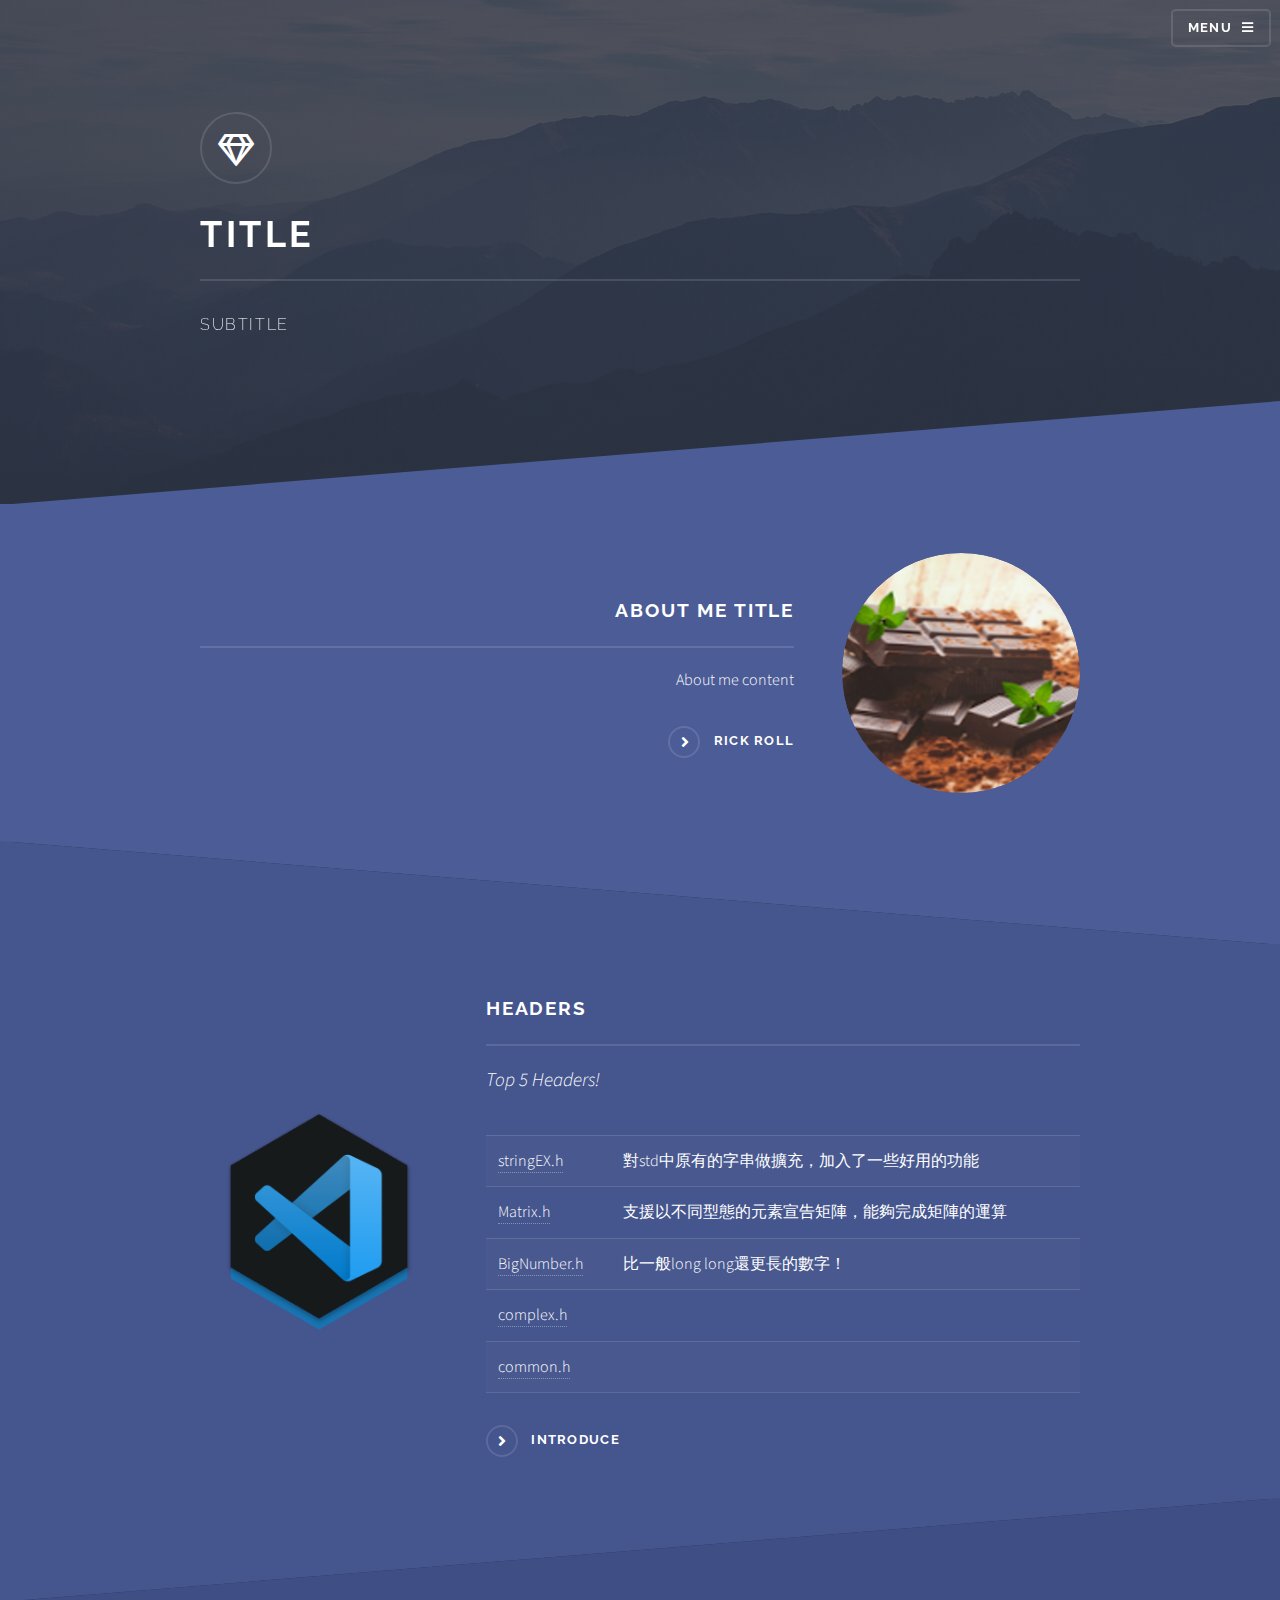
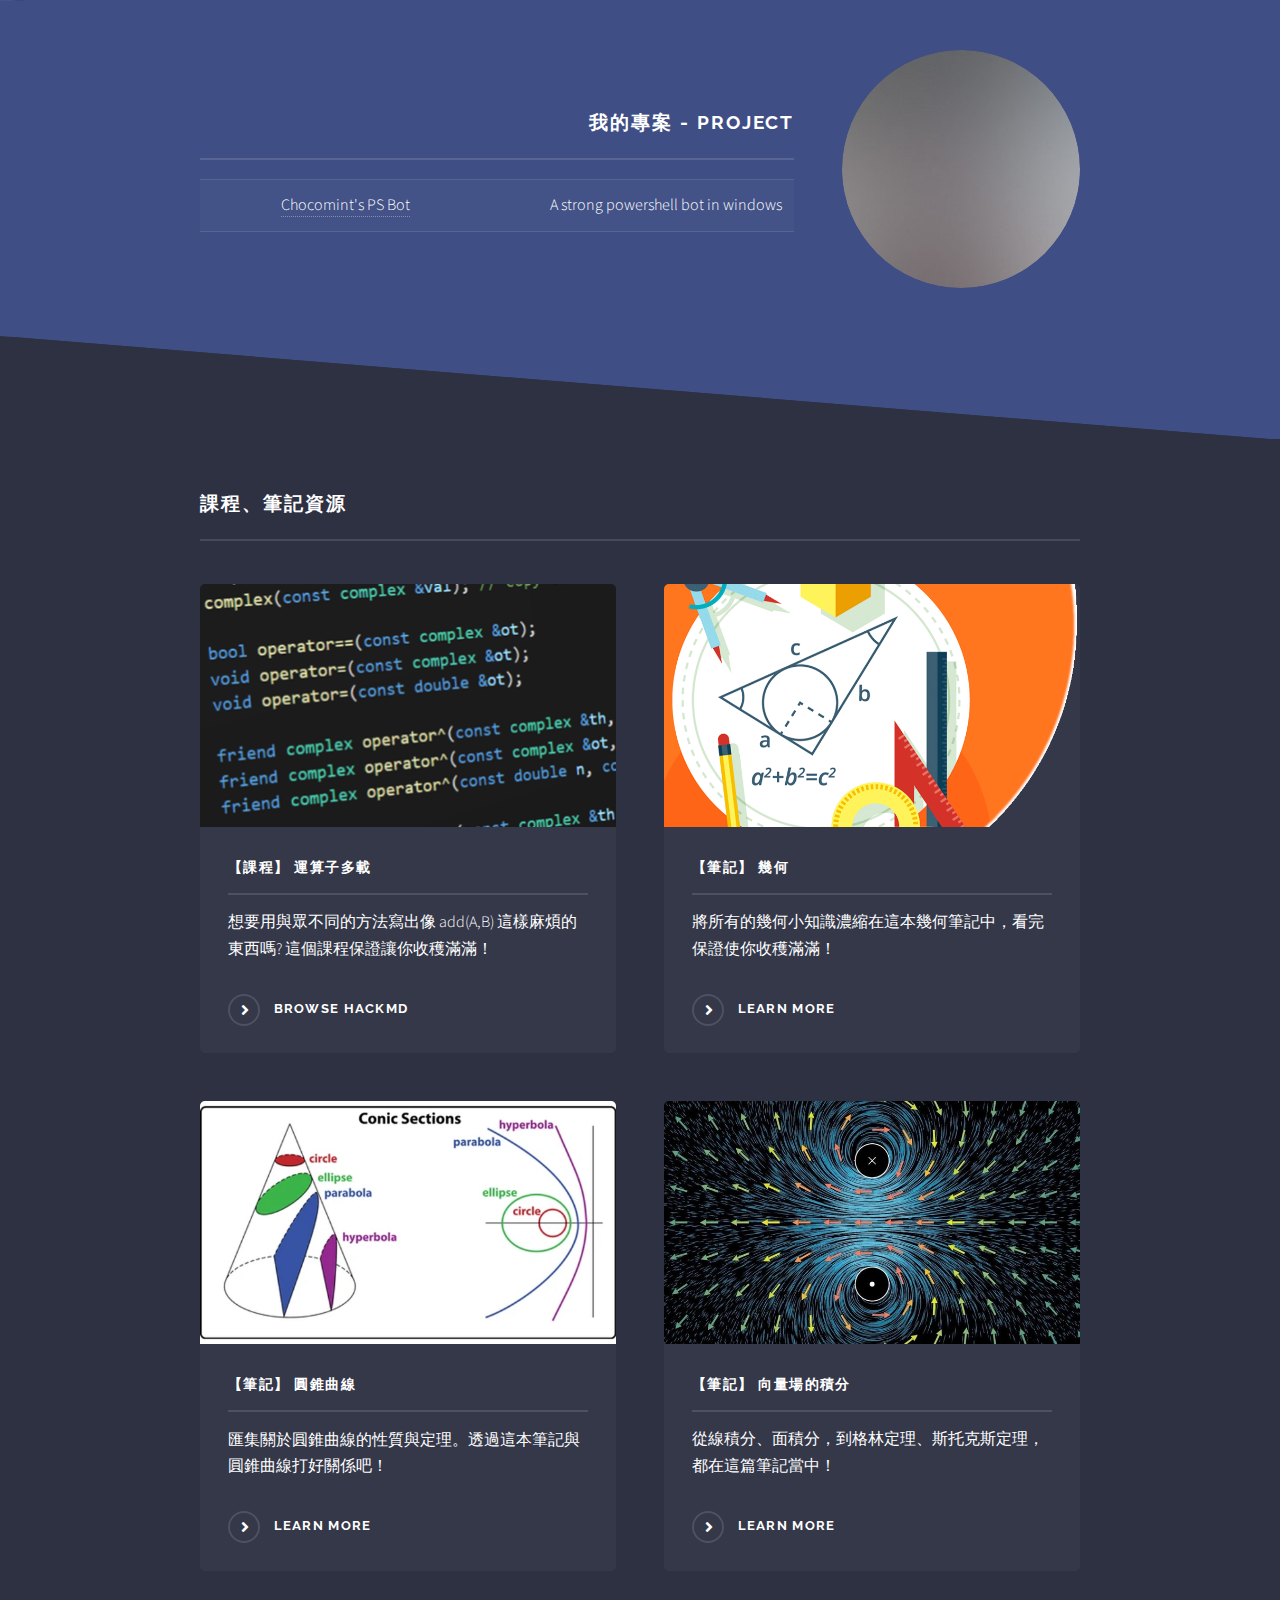
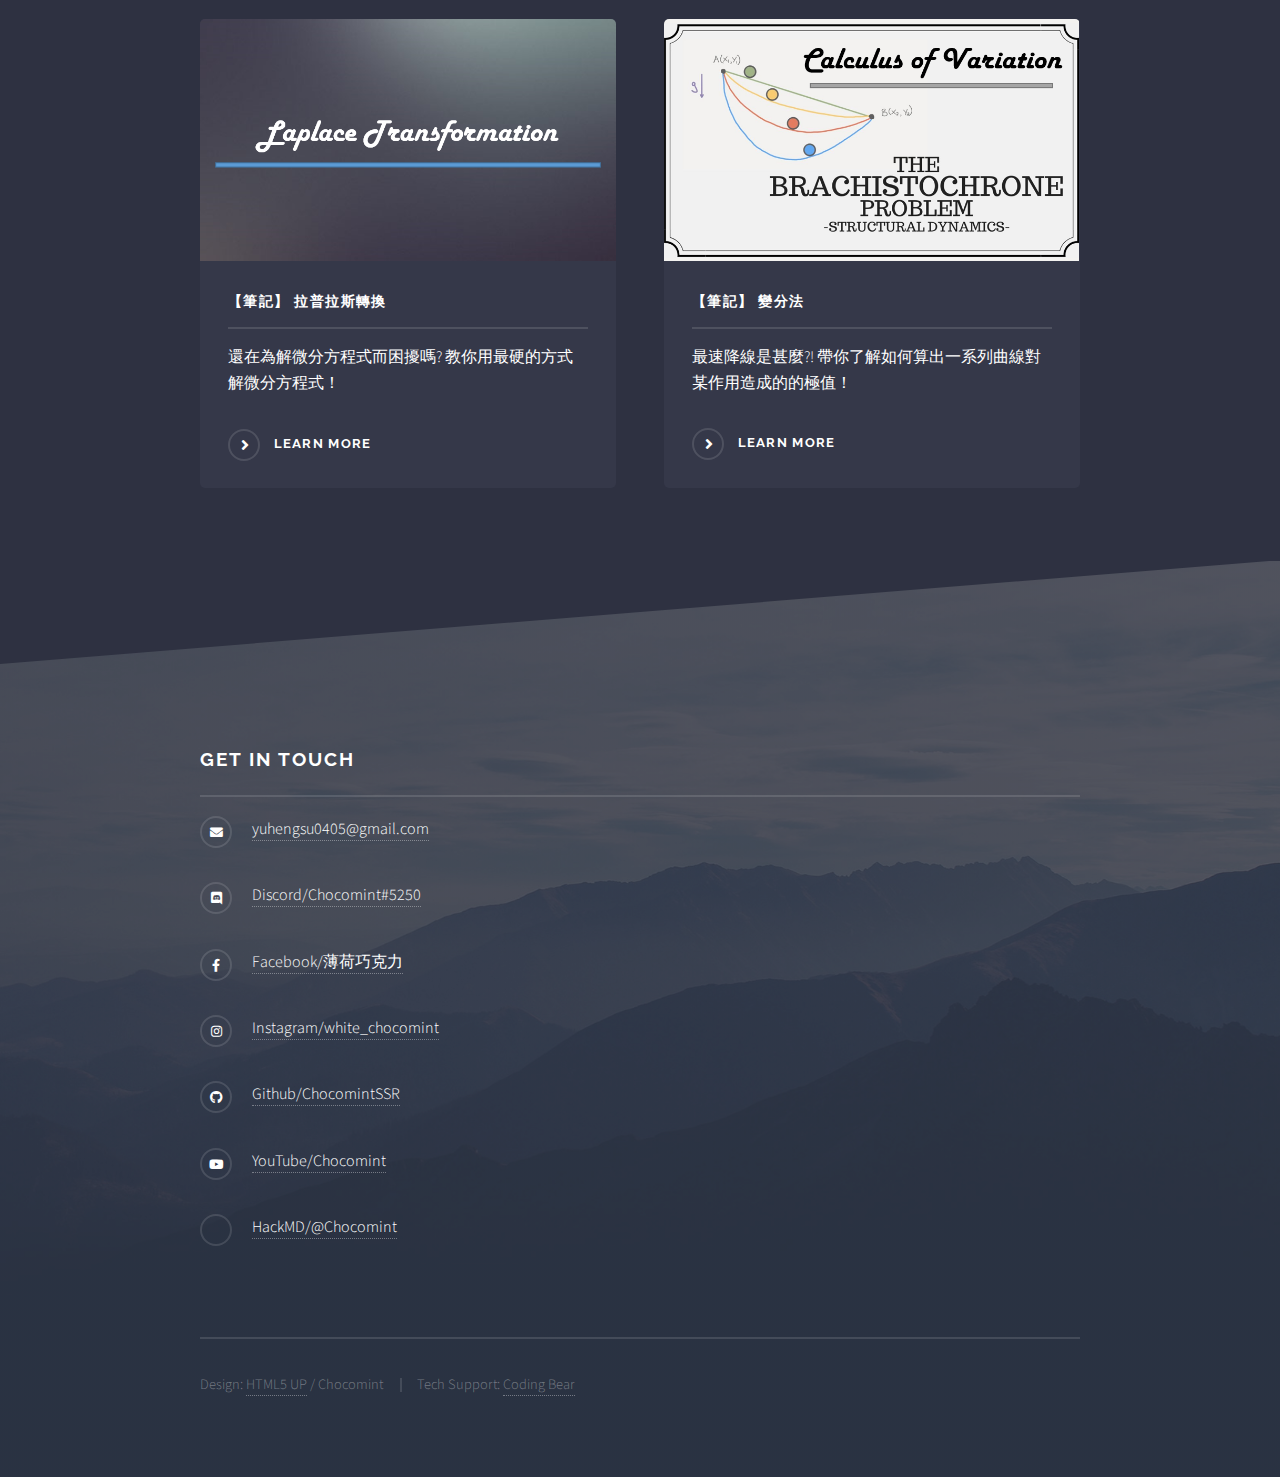
<file: index.html>
<!DOCTYPE HTML>
<!--
	Solid State by HTML5 UP
	html5up.net | @ajlkn
	Free for personal and commercial use under the CCA 3.0 license (html5up.net/license)
-->
<html>
	<head>
		<title>Chocomint</title>

		<link rel="icon" href="images/chocomint.ico" type="image/x-icon" />
		<link rel="stylesheet" href="assets/css/main.css" />

		<meta charset="utf-8" />
		<meta name="viewport" content="width=device-width, initial-scale=1, user-scalable=no" />

		<noscript><link rel="stylesheet" href="assets/css/noscript.css" /></noscript>
	</head>

	<body class="is-preload" onload="load_language()">

		<div id="page-wrapper">

			<!-- Header -->
			<header id="header" class="alt">
				<h1><a href="index.html">Chocomint's Personal Page</a></h1>
				<nav>
					<a href="#menu">Menu</a>
				</nav>
			</header>

			<!-- Menu -->
			<nav id="menu">
				<div class="inner">
					<h2>Menu</h2>
					<ul class="links">
						<li><a href="index.html" id="menu-HOME">Menu index</a></li>
						<li><a href="header.html" id="menu-Header">Menu index</a></li>
						<li><a href="notes.html" id="menu-Note">Menu index</a></li>
						<li><a href="#" id="menu-Project">Menu index</a></li>
						<li><a href="generator/craft.html" id="menu-Generator">Menu index</a></li>
					</ul>
					<a href="#" class="close">Close</a>
				</div>
			</nav>

			<!-- Banner -->
			<section id="banner">
				<div class="inner">
					<div class="logo"><span class="icon fa-gem"></span></div>
					<h2 id="TITLE">TITLE</h2>
					<p id="SUBTITLE">SUBTITLE</p>
				</div>
			</section>

			<!-- Wrapper -->
			<section id="wrapper">

				<!-- One -->
				<section id="one" class="wrapper spotlight style1">
					<div class="inner">
						<a href="#" class="image"><img src="images/chocomint.jpg" alt="" /></a>
						<div class="content">

							<h2 class="major" id="AboutMeTitle">About me title</h2>
							<p id="AboutMeContent">About me content</p>

							<a href="test.html" class="special">Rick Roll</a>
						</div>
					</div>
				</section>

				<!-- Two -->
				<section id="two" class="wrapper alt spotlight style2">
					<div class="inner">
						<a href="header.html" class="image"><img src="images/pic02.jpg" alt="" /></a>
						<div class="content">
							<h2 class="major" id="MyHeaders">Headers</h2>

								<p style="font-size: larger; font-style: oblique;">Top 5 Headers!</p>
								<table>
									<tr>
										<td><a href="https://github.com/ChocomintSSR/Header_forCpp/blob/main/stringEX.h" target="_blank" id="">stringEX.h</a></td>
										<td id="stringEXContent">對std中原有的字串做擴充，加入了一些好用的功能</td>
									</tr>
									<tr>
										<td><a href="https://github.com/ChocomintSSR/Matrix" target="_blank" id="">Matrix.h</a></td>
										<td id="MatrixContent">支援以不同型態的元素宣告矩陣，能夠完成矩陣的運算</td>
									</tr>
									<tr>
										<td><a href="https://github.com/ChocomintSSR/Header_forCpp/blob/main/BigNumber.h" target="_blank" id="">BigNumber.h</a></td>
										<td id="BigNumberContent">比一般long long還更長的數字！</td>
									</tr>
									<tr>
										<td><a href="https://github.com/ChocomintSSR/My-Cpp-Headers/blob/main/Category-Math/complex/complex.h" target="_blank" id="">complex.h</a></td>
										<td id="complexContent"></td>
									</tr>
									<tr>
										<td><a href="https://github.com/ChocomintSSR/My-Cpp-Headers/blob/main/Category-Another/common.h" target="_blank" id="">common.h</a></td>
										<td id="commonContent"></td>
									</tr>
								</table>

							<a href="header.html" class="special">Introduce</a>
						</div>
					</div>
				</section>

				<!-- Three -->
				<section id="three" class="wrapper spotlight style3">
					<div class="inner">
						<a href="#" class="image"><img src="images/pic03.jpg" alt="" /></a>
						<div class="content">
							<h2 class="major" id="MyProject">我的專案 - Project</h2>

							<table>
								<tr>
									<td id=""><a href="https://github.com/ChocomintSSR/Chocomint-PS-Bot">Chocomint's PS Bot</a></td>
									<td id="">A strong powershell bot in windows</td>
								</tr>
							</table>

							<!-- <a href="#" class="special">Learn more</a> -->
						</div>
					</div>
				</section>

				<!-- Four -->
				<section id="four" class="wrapper alt style1">
					<div class="inner">
						<h2 class="major" id="ClassTitle">課程、筆記資源</h2>
						<section class="features">

							<article>
								<a href="#" class="image"><img src="images/pic_operator.jpg" alt="" /></a>
								<h3 class="major" id="OperatorOverloading">【課程】 運算子多載</h3>
								<p id="OperatorOverloadingContent">想要用與眾不同的方法寫出像 add(A,B) 這樣麻煩的東西嗎? 這個課程保證讓你收穫滿滿！</p>
								<a href="https://hackmd.io/@Chocomint/class" class="special">Browse HackMD</a>
							</article>

							<article>
								<a href="#" class="image"><img src="images/geometry.png" alt="" /></a>
								<h3 class="major" id="Geometry">【筆記】 幾何</h3>
								<p id="GeometryContent">將所有的幾何小知識濃縮在這本幾何筆記中，看完保證使你收穫滿滿！</p>
								<a href="notes.html#geometry" class="special">Learn more</a>
							</article>

							<article>
								<a href="#" class="image"><img src="images/conic_sections.png" alt="" /></a>
								<h3 class="major" id="ConicSection">【筆記】 圓錐曲線</h3>
								<p id="ConicContent">匯集關於圓錐曲線的性質與定理。透過這本筆記與圓錐曲線打好關係吧！</p>
								<a href="notes.html#conic" class="special">Learn more</a>
							</article>

							<article>
								<a href="notes.html" class="image"><img src="images/vector_field.jpg" alt="" /></a>
								<h3 class="major" id="VectorField">【筆記】 向量場的積分</h3>
								<p id="VectorContent">從線積分、面積分，到格林定理、斯托克斯定理，都在這篇筆記當中！</p>
								<a href="notes.html#vector_field" class="special">Learn more</a>
							</article>

							<article>
								<a href="#" class="image"><img src="images/laplace.png" alt="" /></a>
								<h3 class="major" id="LaplaceTransformation">【筆記】 拉普拉斯轉換</h3>
								<p id="LaplaceContent">還在為解微分方程式而困擾嗎? 教你用最硬的方式解微分方程式！</p>
								<a href="notes.html#Laplace" class="special">Learn more</a>
							</article>

							<article>
								<a href="#" class="image"><img src="images/calculus_var.png" alt="" /></a>
								<h3 class="major" id="Variation">【筆記】 變分法</h3>
								<p id="VariationContent">最速降線是甚麼?! 帶你了解如何算出一系列曲線對某作用造成的的極值！</p>
								<a href="notes.html#variation" class="special">Learn more</a>
							</article>

						</section>
						
					</div>
				</section>

			</section>

			<!-- Footer -->
			<section id="footer">
				<div class="inner">
					<h2 class="major" id="GetInTouch">Get In Touch</h2>
					<ul class="contact">
						<li class="icon solid fa-envelope"><a href="https://mail.google.com/mail/u/0/?fs=1&to=yuhengsu0405@gmail.com&tf=cm" target="_blank">yuhengsu0405@gmail.com</a></li>
						<li class="icon brands fa-discord"><a >Discord/Chocomint#5250</a></li>
						<li class="icon brands fa-facebook-f"><a href="https://www.facebook.com/profile.php?id=100049739194620" target="_blank">Facebook/薄荷巧克力</a></li>
						<li class="icon brands fa-instagram"><a href="https://www.instagram.com/white_chocomint/" target="_blank">Instagram/white_chocomint</a></li>
						<li class="icon brands fa-github"><a href="https://github.com/ChocomintSSR" target="_blank">Github/ChocomintSSR</a></li>
						<li class="icon brands fa-youtube"><a href="https://www.youtube.com/channel/UCHFDukUr948XbFKTnymGOtw" target="_blank">YouTube/Chocomint</a></li>
						<li class="icon brands fa-file-word"><a href="https://hackmd.io/@Chocomint" target="_blank">HackMD/@Chocomint</a></li>
					</ul>
					<ul class="copyright">
						<li>Design: <a href="https://html5up.net/" target="_blank">HTML5 UP</a> / Chocomint</a></li>
						<li>Tech Support: <a href="https://codingbear.cf/" target="_blank">Coding Bear</a></a></li>
					</ul>
				</div>
			</section>

		</div>

		<!-- Scripts -->
		<script src="assets/js/jquery.min.js"></script>
		<script src="assets/js/jquery.scrollex.min.js"></script>
		<script src="assets/js/browser.min.js"></script>
		<script src="assets/js/breakpoints.min.js"></script>
		<script src="assets/js/util.js"></script>
		<script src="assets/js/main.js"></script>
		<script src="assets/js/language_load.js"></script>

	</body>
</html>
</file>
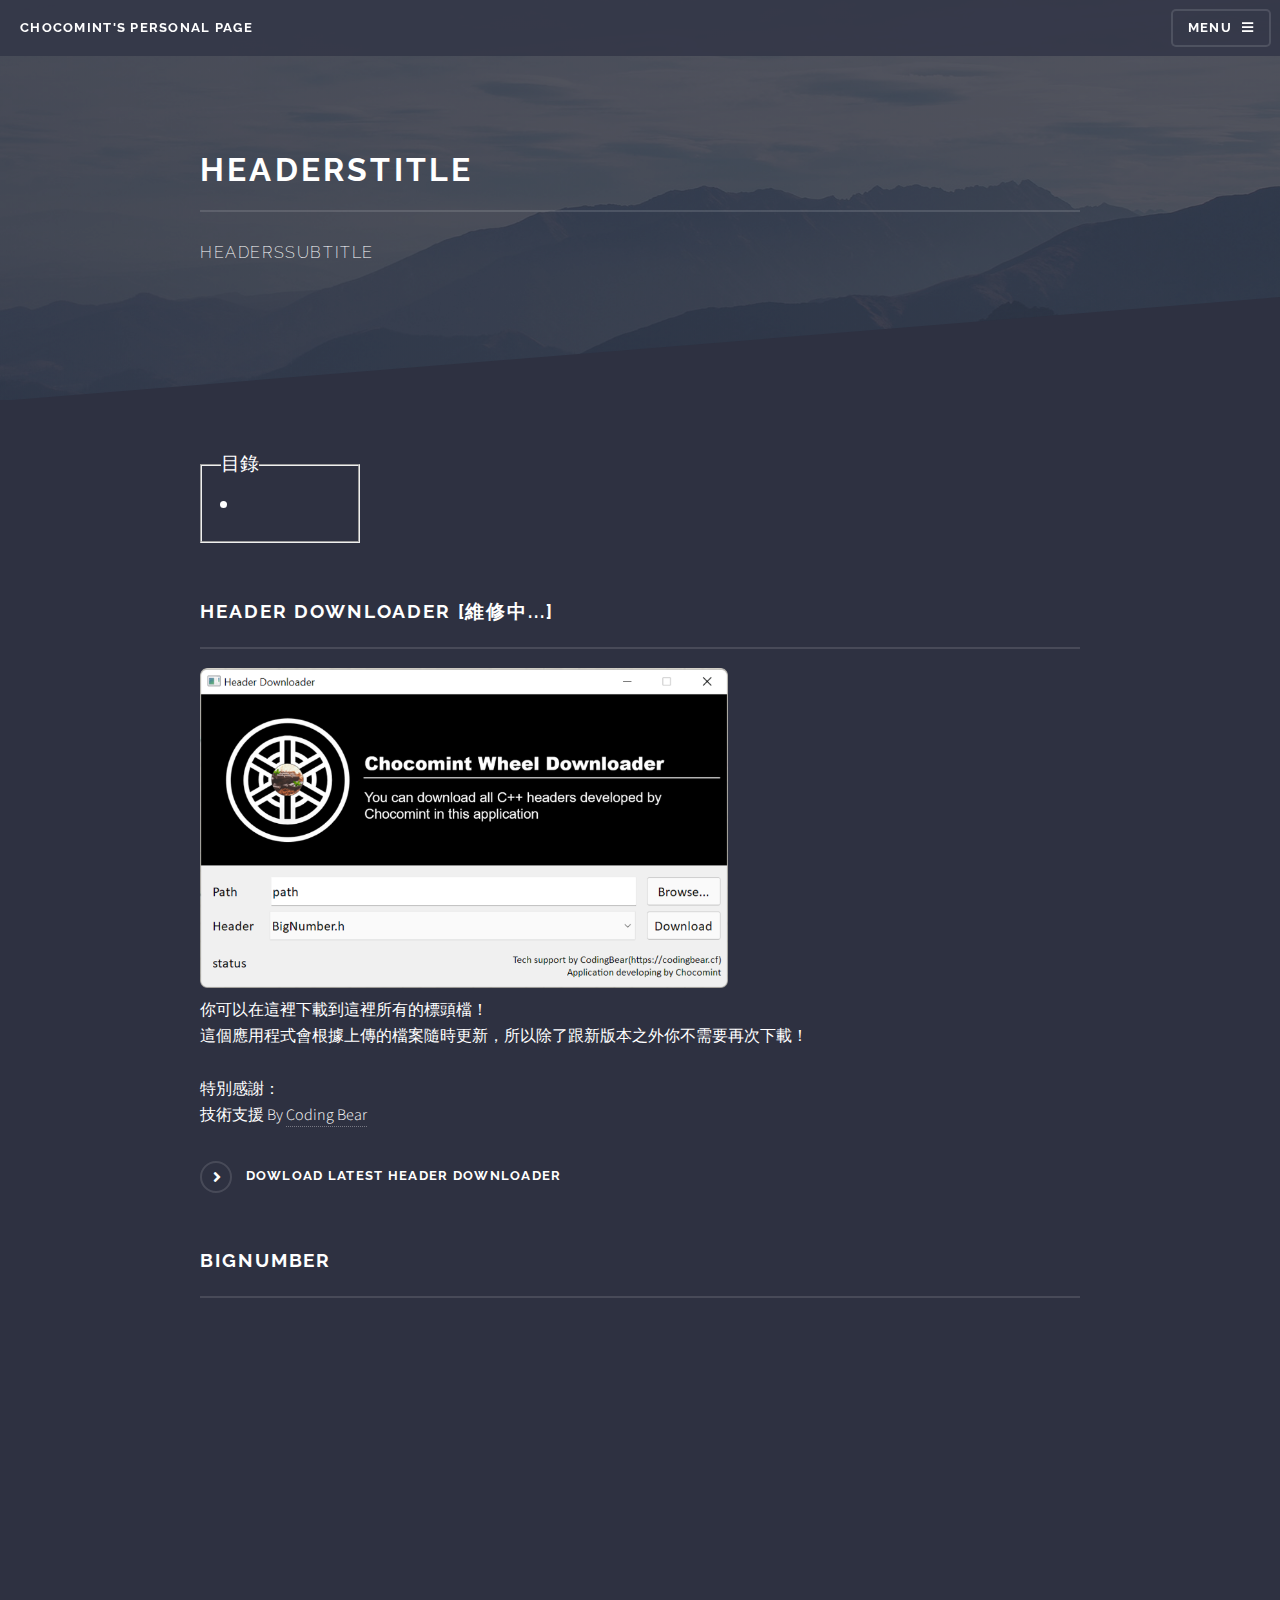
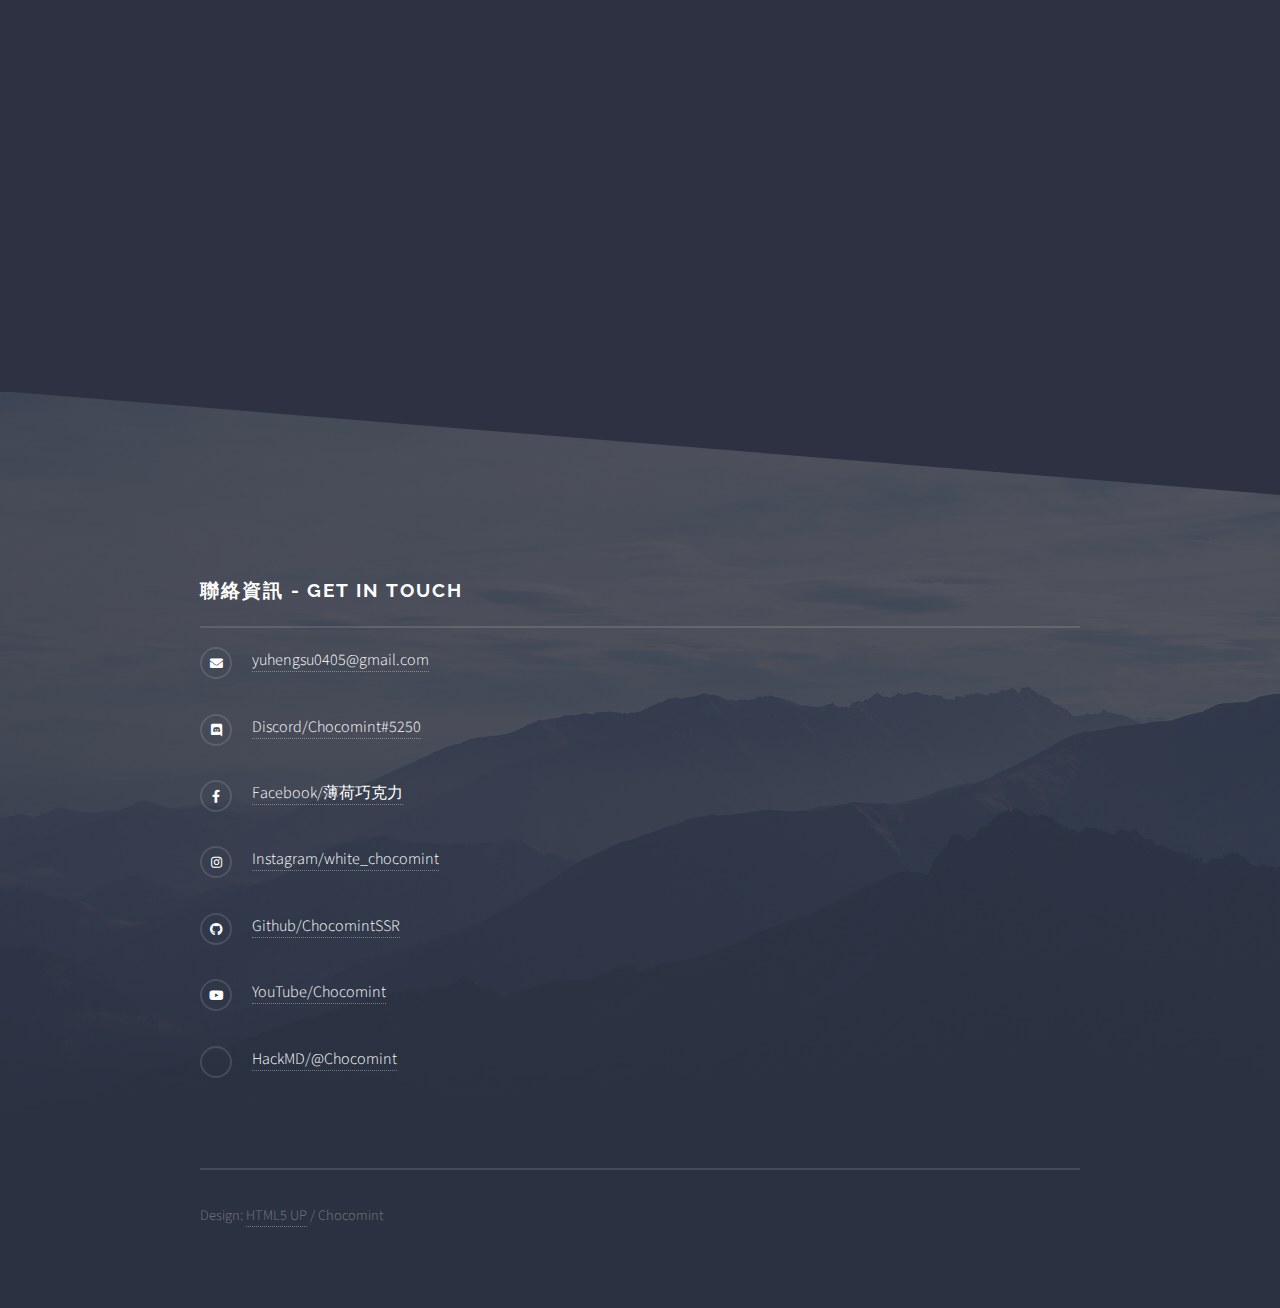
<file: header.html>
<!DOCTYPE HTML>
<!--
	Solid State by HTML5 UP
	html5up.net | @ajlkn
	Free for personal and commercial use under the CCA 3.0 license (html5up.net/license)
-->
<html>
	<head>
		<title>My C++ Headers</title>

		<link rel="stylesheet" href="assets/css/main.css" />
		<link rel="stylesheet" href="assets/css/code.css">

		<meta charset="utf-8" />
		<meta name="viewport" content="width=device-width, initial-scale=1, user-scalable=no" />

		<noscript><link rel="stylesheet" href="assets/css/noscript.css" /></noscript>
	</head>

	<body class="is-preload" onload="load_language()">

		<div id="page-wrapper">

			<!-- Header -->
			<header id="header">
				<h1><a href="index.html">Chocomint's Personal Page</a></h1>
				<nav>
					<a href="#menu">Menu</a>
				</nav>
			</header>

			<!-- Menu -->
			<nav id="menu">
				<div class="inner">
					<h2>Menu</h2>
					<ul class="links">
						<li><a href="index.html" id="menu-HOME">Menu index</a></li>
						<li><a href="header.html" id="menu-Header">Menu index</a></li>
						<li><a href="notes.html" id="menu-Note">Menu index</a></li>
						<li><a href="#" id="menu-Project">Menu index</a></li>
						<li><a href="generator/craft.html" id="menu-Generator">Menu index</a></li>
					</ul>
					<a href="#" class="close">Close</a>
				</div>
			</nav>

			<!-- Wrapper -->
			<section id="wrapper">

				<header>
					<div class="inner">
						<h2 id="HeadersTitle">HeadersTitle</h2>
						<p id="HeadersSubTitle">HeadersSubTitle</p>
					</div>
				</header>

				<!-- Content -->
				<div class="wrapper">
					<div class="inner">

						<fieldset>
							<legend>目錄</legend>
							<ul style="margin: 0em 0em 0.5em 0em">
								<li></li>
							</ul>
						</fieldset>
						<br><br>

						<h2 class="major" id="downloader">Header Downloader [維修中...]</h2>
						<img src="images/HeaderDownloader.png" width="60%">
						<br>
						<p id="HeaderDownloaderContent">
							你可以在這裡下載到這裡所有的標頭檔！<br>
							這個應用程式會根據上傳的檔案隨時更新，所以除了跟新版本之外你不需要再次下載！<br><br>
							
							特別感謝：<br>
							技術支援 By <a href="http://codingbear.cf/" target="_blank">Coding Bear</a>
						</p>
						<a href="https://github.com/ChocomintSSR/HeaderDownloader/blob/master/release/header-downloader-v1.1.1-setup.exe?raw=true" class="special">Dowload Latest Header Downloader</a>
						<br>

						<h2 class="major">BigNumber</h2>
						<iframe src="https://hackmd.io/@Chocomint/CppHeaders-BigNumber" frameborder="0" style="width:100%; height: 650px; overflow:hidden;"></iframe>
					</div>
				</div>
			</section>

			<!-- Footer -->
			<section id="footer">
				<div class="inner">
					<h2 class="major">聯絡資訊 - Get In Touch</h2>
					<ul class="contact">
						<li class="icon solid fa-envelope"><a href="https://mail.google.com/mail/u/0/?fs=1&to=yuhengsu0405@gmail.com&tf=cm" target="_blank">yuhengsu0405@gmail.com</a></li>
						<li class="icon brands fa-discord"><a >Discord/Chocomint#5250</a></li>
						<li class="icon brands fa-facebook-f"><a href="https://www.facebook.com/profile.php?id=100049739194620" target="_blank">Facebook/薄荷巧克力</a></li>
						<li class="icon brands fa-instagram"><a href="https://www.instagram.com/white_chocomint/" target="_blank">Instagram/white_chocomint</a></li>
						<li class="icon brands fa-github"><a href="https://github.com/ChocomintSSR" target="_blank">Github/ChocomintSSR</a></li>
						<li class="icon brands fa-youtube"><a href="https://www.youtube.com/channel/UCHFDukUr948XbFKTnymGOtw" target="_blank">YouTube/Chocomint</a></li>
						<li class="icon brands fa-file-word"><a href="https://hackmd.io/@Chocomint" target="_blank">HackMD/@Chocomint</a></li>
					</ul>
					<ul class="copyright">
						<li>Design: <a href="https://html5up.net/" target="_blank">HTML5 UP</a> / Chocomint</a></li>
					</ul>
				</div>
			</section>
		
		</div>

		<!-- Scripts -->
		<script src="assets/js/jquery.min.js"></script>
		<script src="assets/js/jquery.scrollex.min.js"></script>
		<script src="assets/js/browser.min.js"></script>
		<script src="assets/js/breakpoints.min.js"></script>
		<script src="assets/js/util.js"></script>
		<script src="assets/js/main.js"></script>
		<script src="assets/js/language_load.js"></script>

	</body>
</html>
</file>
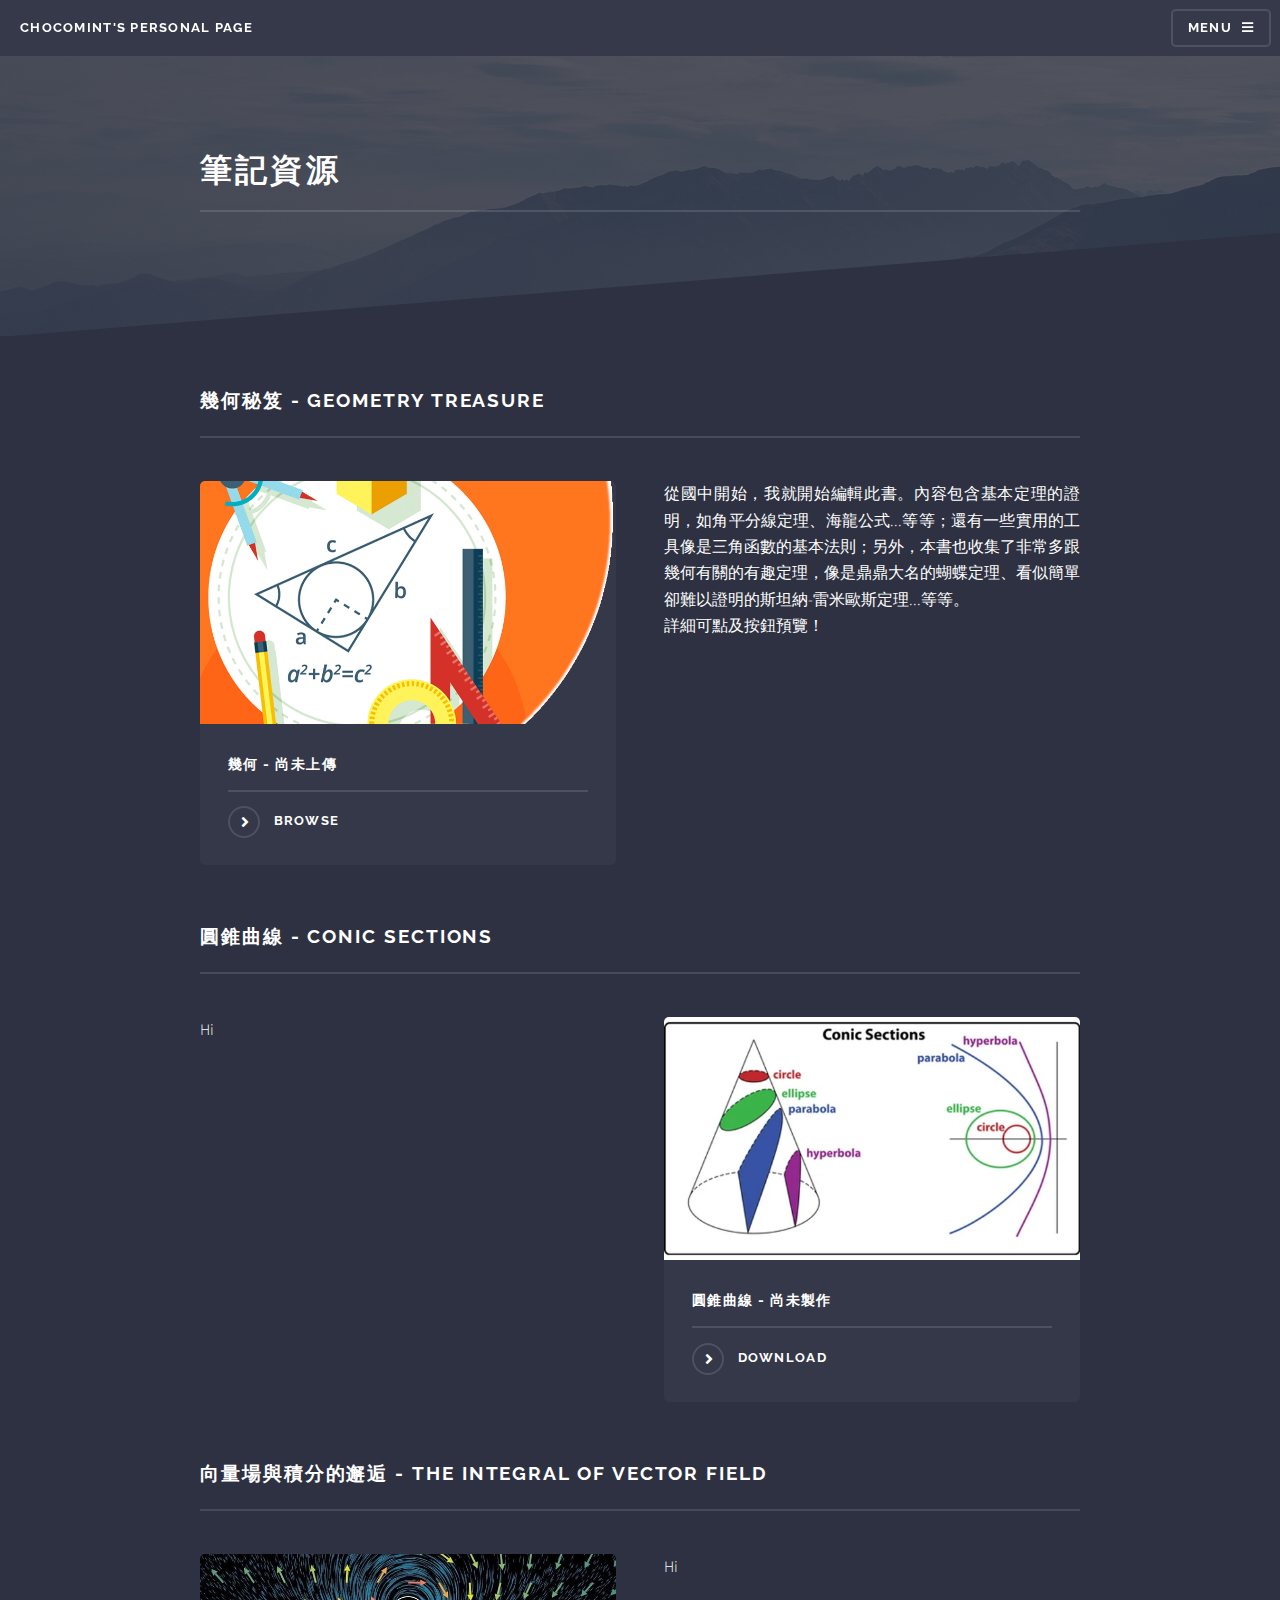
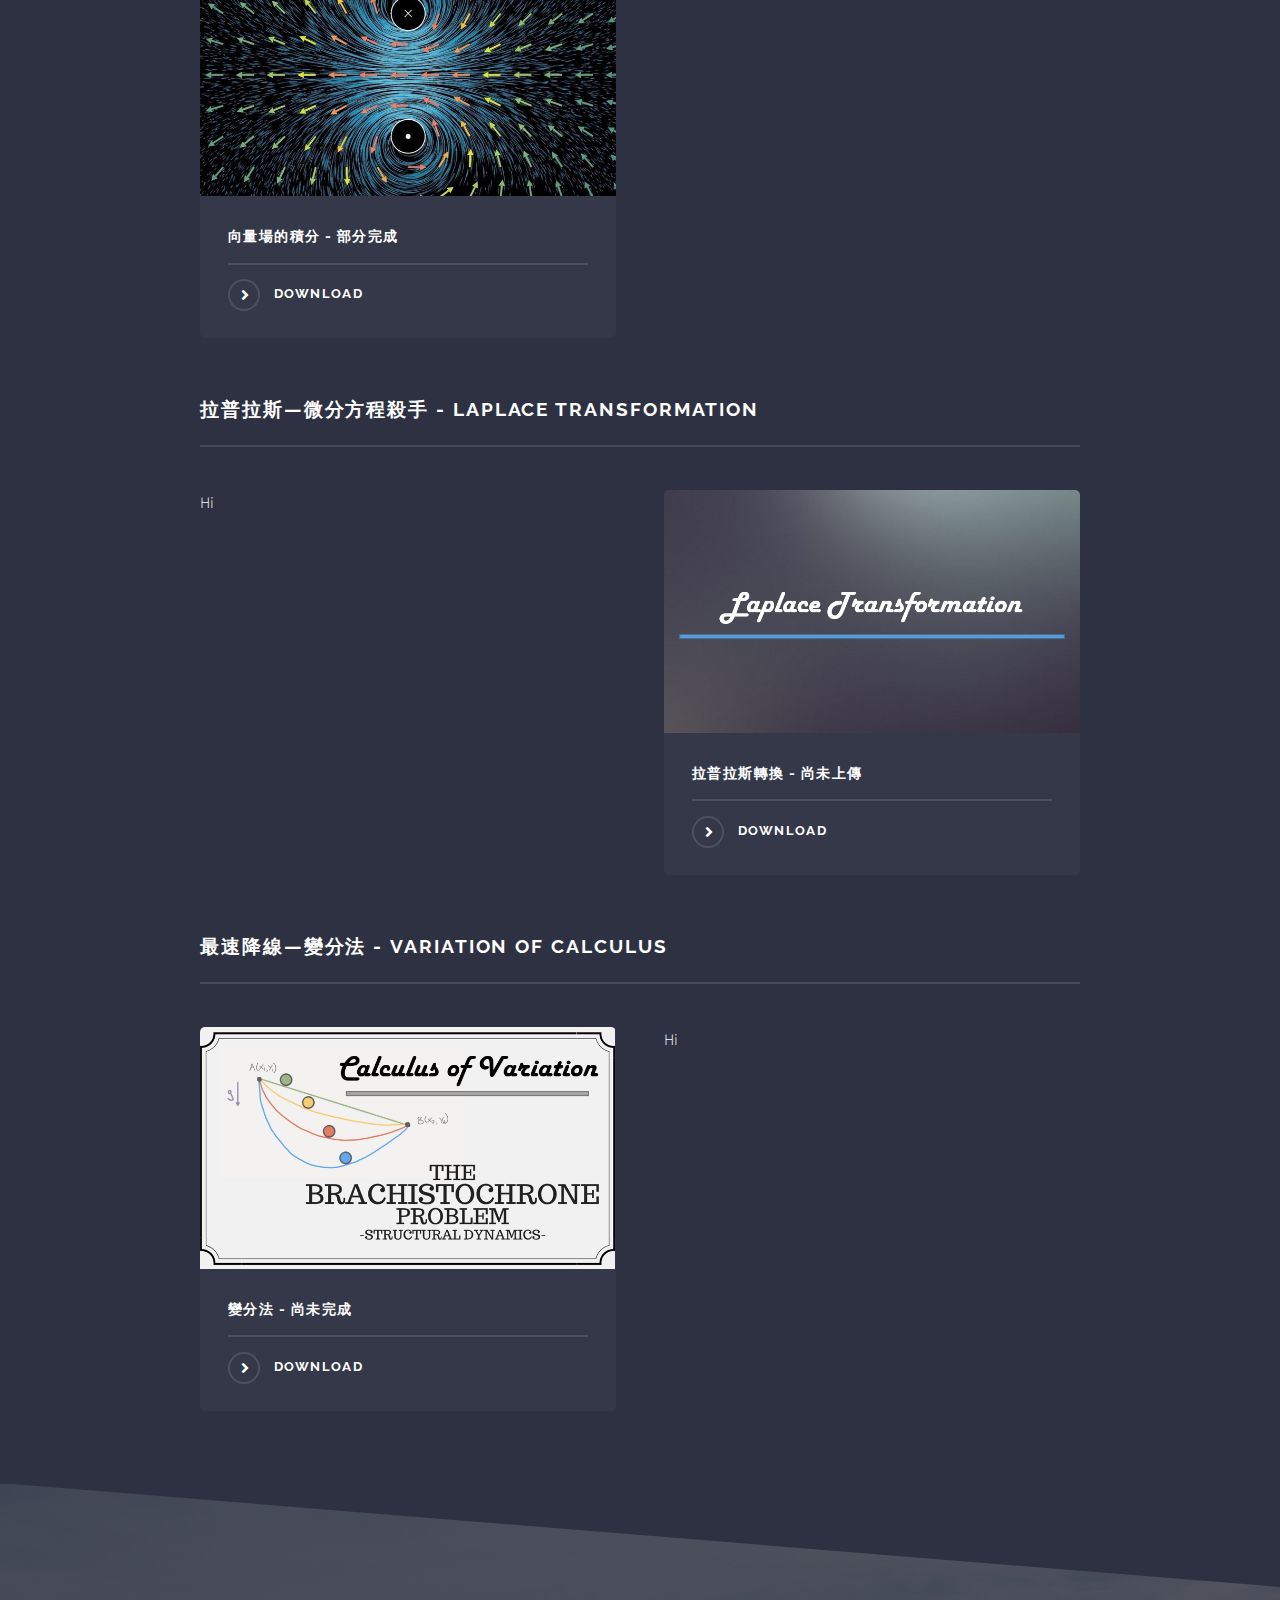
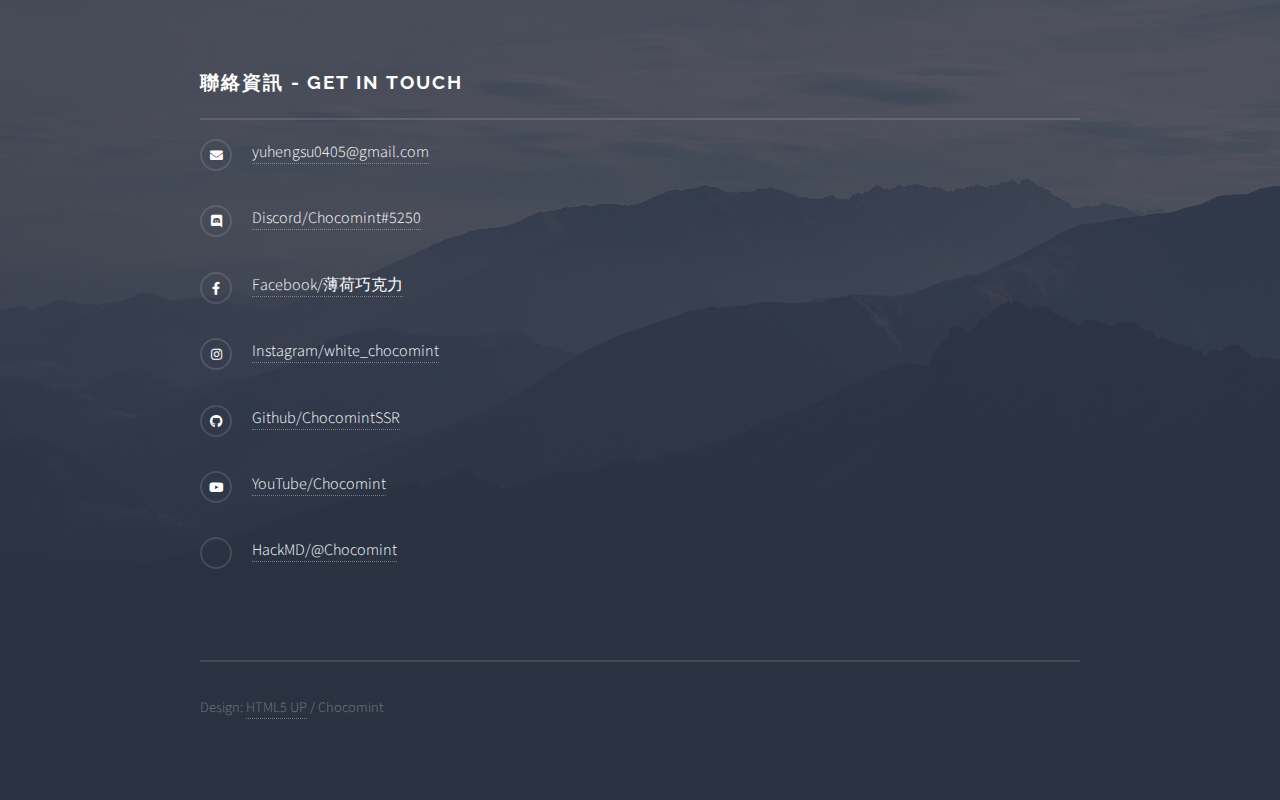
<file: notes.html>
<!DOCTYPE HTML>
<!--
	Solid State by HTML5 UP
	html5up.net | @ajlkn
	Free for personal and commercial use under the CCA 3.0 license (html5up.net/license)
-->
<html>
	<head>
		<title>筆記資源</title>

		<link rel="stylesheet" href="assets/css/main.css" />

		<meta charset="utf-8" />
		<meta name="viewport" content="width=device-width, initial-scale=1, user-scalable=no" />

		<noscript><link rel="stylesheet" href="assets/css/noscript.css" /></noscript>
	</head>

	<body class="is-preload" onload="load_language()">

		<!-- Page Wrapper -->
		<div id="page-wrapper">

			<!-- Header -->
			<header id="header">
				<h1><a href="index.html">Chocomint's Personal Page</a></h1>
				<nav>
					<a href="#menu">Menu</a>
				</nav>
			</header>

			<!-- Menu -->
			<nav id="menu">
				<div class="inner">
					<h2>Menu</h2>
					<ul class="links">
						<li><a href="index.html" id="menu-HOME">Menu index</a></li>
						<li><a href="header.html" id="menu-Header">Menu index</a></li>
						<li><a href="notes.html" id="menu-Note">Menu index</a></li>
						<li><a href="#" id="menu-Project">Menu index</a></li>
						<li><a href="generator/craft.html" id="menu-Generator">Menu index</a></li>
					</ul>
					<a href="#" class="close">Close</a>
				</div>
			</nav>

			<!-- Wrapper -->
			<section id="wrapper">

				<header>
					<div class="inner">
						<h2>筆記資源</h2>
					</div>
				</header>

				<!-- Content -->
				<div class="wrapper"><div class="inner">
						
					<!-- geometry -->
					<h2 id="geometry" class="major">幾何秘笈 - Geometry Treasure</h2>

					<section class="features">
						<article>
							<a href="#" class="image"><img src="images/geometry.png" alt="" /></a>
							<h3 class="major">幾何 - 尚未上傳</h3>
							<a href="files/Geometry_to15.pdf" class="special">Browse</a>
						</article>

						<article class="statement">
							<p style="text-align: justify;">
								從國中開始，我就開始編輯此書。內容包含基本定理的證明，如角平分線定理、海龍公式...等等；還有一些實用的工具像是三角函數的基本法則；另外，本書也收集了非常多跟幾何有關的有趣定理，像是鼎鼎大名的蝴蝶定理、看似簡單卻難以證明的斯坦納-雷米歐斯定理...等等。<br>
								詳細可點及按鈕預覽！
							</p>
						</article>
					</section>


					<!-- conic -->
					<h2 id="conic" class="major">圓錐曲線 - Conic sections</h2>

					<section class="features">
						<article class="statement">
							<p>Hi</p>
						</article>

						<article>
							<a href="#" class="image"><img src="images/conic_sections.png" alt="" /></a>
							<h3 class="major">圓錐曲線 - 尚未製作</h3>
							<a href="#" class="special">Download</a>
						</article>
					</section>


					<!-- vector field -->
					<h2 id="vector_field" class="major">向量場與積分的邂逅 - The integral of vector field</h2>

					<section class="features">
						<article>
							<a href="#" class="image"><img src="images/vector_field.jpg" alt="" /></a>
							<h3 class="major">向量場的積分 - 部分完成</h3>
							<a href="files/向量場的積分.pdf" class="special">Download</a>
						</article>

						<article class="statement">
							<p>Hi</p>
						</article>
					</section>


					<!-- Laplace -->
					<h2 id="Laplace" class="major">拉普拉斯—微分方程殺手 - Laplace Transformation</h2>
					
					<section class="features">
						<article class="statement">
							<p>Hi</p>
						</article>

						<article>
							<a href="#" class="image"><img src="images/laplace.png" alt="" /></a>
							<h3 class="major">拉普拉斯轉換 - 尚未上傳</h3>
							<a href="#" class="special">Download</a>
						</article>
					</section>


					<!-- variation -->
					<h2 id="variation" class="major">最速降線—變分法 - Variation of Calculus</h2>
					
					<section class="features">
						<article>
							<a href="#" class="image"><img src="images/calculus_var.png" alt="" /></a>
							<h3 class="major">變分法 - 尚未完成</h3>
							<a href="#" class="special">Download</a>
						</article>

						<article class="statement">
							<p>Hi</p>
						</article>
					</section>

				</div></div>

			</section>

			<!-- Footer -->
			<section id="footer">
				<div class="inner">
					<h2 class="major">聯絡資訊 - Get In Touch</h2>
					<ul class="contact">
						<li class="icon solid fa-envelope"><a href="https://mail.google.com/mail/u/0/?fs=1&to=yuhengsu0405@gmail.com&tf=cm" target="_blank">yuhengsu0405@gmail.com</a></li>
						<li class="icon brands fa-discord"><a >Discord/Chocomint#5250</a></li>
						<li class="icon brands fa-facebook-f"><a href="https://www.facebook.com/profile.php?id=100049739194620" target="_blank">Facebook/薄荷巧克力</a></li>
						<li class="icon brands fa-instagram"><a href="https://www.instagram.com/white_chocomint/" target="_blank">Instagram/white_chocomint</a></li>
						<li class="icon brands fa-github"><a href="https://github.com/ChocomintSSR" target="_blank">Github/ChocomintSSR</a></li>
						<li class="icon brands fa-youtube"><a href="https://www.youtube.com/channel/UCHFDukUr948XbFKTnymGOtw" target="_blank">YouTube/Chocomint</a></li>
						<li class="icon brands fa-file-word"><a href="https://hackmd.io/@Chocomint" target="_blank">HackMD/@Chocomint</a></li>
					</ul>
					<ul class="copyright">
						<li>Design: <a href="https://html5up.net/" target="_blank">HTML5 UP</a> / Chocomint</a></li>
					</ul>
				</div>
			</section>

		</div>

		<!-- Scripts -->
		<script src="assets/js/jquery.min.js"></script>
		<script src="assets/js/jquery.scrollex.min.js"></script>
		<script src="assets/js/browser.min.js"></script>
		<script src="assets/js/breakpoints.min.js"></script>
		<script src="assets/js/util.js"></script>
		<script src="assets/js/main.js"></script>
		<script src="assets/js/language_load.js"></script>

	</body>
</html>
</file>
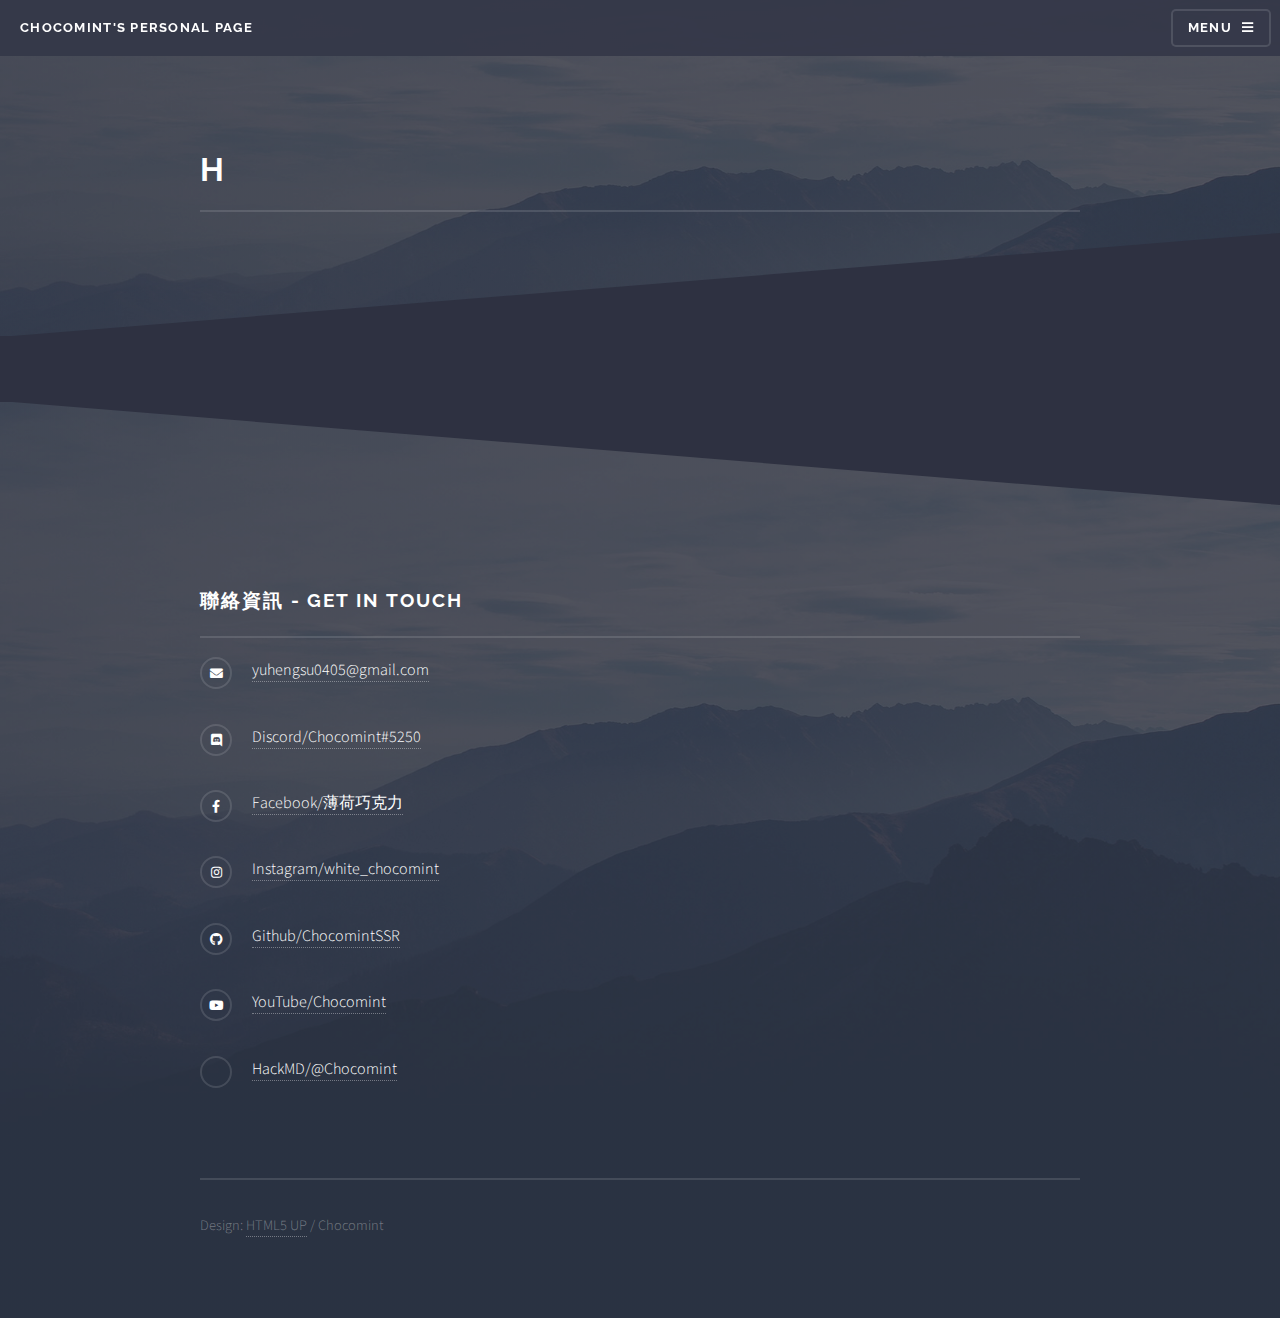
<file: template.html>
<!DOCTYPE HTML>
<!--
	Solid State by HTML5 UP
	html5up.net | @ajlkn
	Free for personal and commercial use under the CCA 3.0 license (html5up.net/license)
-->
<html>
	<head>
		<title>筆記資源</title>
		<meta charset="utf-8" />
		<meta name="viewport" content="width=device-width, initial-scale=1, user-scalable=no" />
		<link rel="stylesheet" href="assets/css/main.css" />
		<noscript><link rel="stylesheet" href="assets/css/noscript.css" /></noscript>
	</head>

	<body class="is-preload" onload="load_language()">

		<div id="page-wrapper">

			<!-- Header -->
			<header id="header">
				<h1><a href="index.html">Chocomint's Personal Page</a></h1>
				<nav>
					<a href="#menu">Menu</a>
				</nav>
			</header>

			<!-- Menu -->
			<nav id="menu">
				<div class="inner">
					<h2>Menu</h2>
					<ul class="links">
						<li><a href="index.html" id="menu-HOME">Menu index</a></li>
						<li><a href="header.html" id="menu-Header">Menu index</a></li>
						<li><a href="notes.html" id="menu-Note">Menu index</a></li>
						<li><a href="#" id="menu-Project">Menu index</a></li>
					</ul>
					<a href="#" class="close">Close</a>
				</div>
			</nav>

			<!-- Wrapper -->
			<section id="wrapper">
				<header>
					<div class="inner">
						<h2>H</h2>
					</div>
				</header>

				<!-- Content -->
					<div class="wrapper">
						<div class="inner">
							
						</div>
					</div>

			</section>

			<!-- Footer -->
			<section id="footer">
				<div class="inner">
					<h2 class="major">聯絡資訊 - Get In Touch</h2>
					<ul class="contact">
						<li class="icon solid fa-envelope"><a href="https://mail.google.com/mail/u/0/?fs=1&to=yuhengsu0405@gmail.com&tf=cm" target="_blank">yuhengsu0405@gmail.com</a></li>
						<li class="icon brands fa-discord"><a >Discord/Chocomint#5250</a></li>
						<li class="icon brands fa-facebook-f"><a href="https://www.facebook.com/profile.php?id=100049739194620" target="_blank">Facebook/薄荷巧克力</a></li>
						<li class="icon brands fa-instagram"><a href="https://www.instagram.com/white_chocomint/" target="_blank">Instagram/white_chocomint</a></li>
						<li class="icon brands fa-github"><a href="https://github.com/ChocomintSSR" target="_blank">Github/ChocomintSSR</a></li>
						<li class="icon brands fa-youtube"><a href="https://www.youtube.com/channel/UCHFDukUr948XbFKTnymGOtw" target="_blank">YouTube/Chocomint</a></li>
						<li class="icon brands fa-file-word"><a href="https://hackmd.io/@Chocomint" target="_blank">HackMD/@Chocomint</a></li>
					</ul>
					<ul class="copyright">
						<li>Design: <a href="https://html5up.net/" target="_blank">HTML5 UP</a> / Chocomint</a></li>
					</ul>
				</div>
			</section>

		</div>

		<!-- Scripts -->
		<script src="assets/js/jquery.min.js"></script>
		<script src="assets/js/jquery.scrollex.min.js"></script>
		<script src="assets/js/browser.min.js"></script>
		<script src="assets/js/breakpoints.min.js"></script>
		<script src="assets/js/util.js"></script>
		<script src="assets/js/main.js"></script>
		<script src="assets/js/language_load.js"></script>

	</body>
</html>
</file>
<file: assets/css/noscript.css>
/*
	Solid State by HTML5 UP
	html5up.net | @ajlkn
	Free for personal and commercial use under the CCA 3.0 license (html5up.net/license)
*/

/* Banner */

	body.is-preload #banner .logo {
		-moz-transform: none;
		-webkit-transform: none;
		-ms-transform: none;
		transform: none;
		opacity: 1;
	}

	body.is-preload #banner h2 {
		opacity: 1;
		-moz-transform: none;
		-webkit-transform: none;
		-ms-transform: none;
		transform: none;
		-moz-filter: none;
		-webkit-filter: none;
		-ms-filter: none;
		filter: none;
	}

	body.is-preload #banner p {
		opacity: 01;
		-moz-transform: none;
		-webkit-transform: none;
		-ms-transform: none;
		transform: none;
		-moz-filter: none;
		-webkit-filter: none;
		-ms-filter: none;
		filter: none;
	}
</file>
<file: assets/css/code.css>
.code-green {color: rgb(78, 201, 177)}
.code-yellow  {color: rgb(244, 244, 186)}
.code-dark_blue  {color:rgb(86, 158, 210)}
.code-blue   {color: rgb(156, 220, 254)}
.code-purple {color: rgb(212, 143, 204)}
.code-orange {color: rgb(210, 150, 124)}
.code-comment {color: rgb(106, 154, 86)}
.code-number {color: rgb()}
</file>
<file: assets/css/main.css>
@import url(fontawesome-all.min.css);
@import url("https://fonts.googleapis.com/css?family=Raleway:200,700|Source+Sans+Pro:300,600,300italic,600italic");

/*
	Solid State by HTML5 UP
	html5up.net | @ajlkn
	Free for personal and commercial use under the CCA 3.0 license (html5up.net/license)
*/

html, body, div, span, applet, object,
iframe, h1, h2, h3, h4, h5, h6, p, blockquote,
pre, a, abbr, acronym, address, big, cite,
code, del, dfn, em, img, ins, kbd, q, s, samp,
small, strike, strong, sub, sup, tt, var, b,
u, i, center, dl, dt, dd, ol, ul, li,
form, label, legend, table, caption, tbody,
tfoot, thead, tr, th, td, article, aside,
canvas, details, embed, figure, figcaption,
footer, header, hgroup, menu, nav, output, ruby,
section, summary, time, mark, audio, video {
	margin: 0;
	padding: 0;
	border: 0;
	font-size: 100%;
	font: inherit;
	vertical-align: baseline;}

fieldset
{
	margin: 0em;
	padding: 0.5em 1em;
	font-size: 120%;
  width: 160px;
	vertical-align: baseline;
}

article, aside, details, figcaption, figure,
footer, header, hgroup, menu, nav, section {
	display: block;}

body {
	line-height: 1;
}

ol, ul {
	list-style: none;
}

blockquote, q {
	quotes: none;
}

	blockquote:before, blockquote:after, q:before, q:after {
		content: '';
		content: none;
	}

table {
	border-collapse: collapse;
	border-spacing: 0;
}

body {
	-webkit-text-size-adjust: none;
}

mark {
	background-color: transparent;
	color: inherit;
}

input::-moz-focus-inner {
	border: 0;
	padding: 0;
}

input, select, textarea {
	-moz-appearance: none;
	-webkit-appearance: none;
	-ms-appearance: none;
	appearance: none;
}

/* Basic */

	@-ms-viewport {
		width: device-width;
	}

	body {
		-ms-overflow-style: scrollbar;
	}

	@media screen and (max-width: 480px) {

		html, body {
			min-width: 320px;
		}

	}

	html {
		box-sizing: border-box;
	}

	*, *:before, *:after {
		box-sizing: inherit;
	}

	body {
		background-color: #2e3141;
		background-image: linear-gradient(to top, rgba(46, 49, 65, 0.8), rgba(46, 49, 65, 0.8)), url("../../images/bg.jpg");
		background-size: auto, cover;
		background-attachment: fixed, fixed;
		background-position: center, center;
	}

		body.is-preload *, body.is-preload *:before, body.is-preload *:after {
			-moz-animation: none !important;
			-webkit-animation: none !important;
			-ms-animation: none !important;
			animation: none !important;
			-moz-transition: none !important;
			-webkit-transition: none !important;
			-ms-transition: none !important;
			transition: none !important;
		}

/* Type */

	body, input, select, textarea {
		color: #ffffff;
		font-family: "Source Sans Pro", Helvetica, sans-serif;
		font-size: 16.5pt;
		font-weight: 300;
		line-height: 1.65;
	}

		@media screen and (max-width: 1680px) {

			body, input, select, textarea {
				font-size: 13pt;
			}

		}

		@media screen and (max-width: 1280px) {

			body, input, select, textarea {
				font-size: 12pt;
			}

		}

		@media screen and (max-width: 980px) {

			body, input, select, textarea {
				font-size: 12pt;
			}

		}

		@media screen and (max-width: 736px) {

			body, input, select, textarea {
				font-size: 12pt;
			}

		}

		@media screen and (max-width: 480px) {

			body, input, select, textarea {
				font-size: 12pt;
			}

		}

	a {
		-moz-transition: color 0.2s ease-in-out, border-bottom-color 0.2s ease-in-out;
		-webkit-transition: color 0.2s ease-in-out, border-bottom-color 0.2s ease-in-out;
		-ms-transition: color 0.2s ease-in-out, border-bottom-color 0.2s ease-in-out;
		transition: color 0.2s ease-in-out, border-bottom-color 0.2s ease-in-out;
		border-bottom: dotted 1px rgba(255, 255, 255, 0.35);
		color: #ffffff;
		text-decoration: none;
	}

		a:hover {
			border-bottom-color: transparent;
			color: #ffffff !important;
		}

		a.special:not(.button) {
			text-decoration: none;
			border-bottom: 0;
			display: block;
			font-family: Raleway, Helvetica, sans-serif;
			font-size: 0.8em;
			font-weight: 700;
			letter-spacing: 0.1em;
			margin: 0 0 2em 0;
			text-transform: uppercase;
		}

			a.special:not(.button):before {
				-moz-osx-font-smoothing: grayscale;
				-webkit-font-smoothing: antialiased;
				display: inline-block;
				font-style: normal;
				font-variant: normal;
				text-rendering: auto;
				line-height: 1;
				text-transform: none !important;
				font-family: 'Font Awesome 5 Free';
				font-weight: 900;
			}

			a.special:not(.button):before {
				-moz-transition: background-color 0.2s ease-in-out;
				-webkit-transition: background-color 0.2s ease-in-out;
				-ms-transition: background-color 0.2s ease-in-out;
				transition: background-color 0.2s ease-in-out;
				border-radius: 100%;
				border: solid 2px rgba(255, 255, 255, 0.125);
				content: '\f105';
				display: inline-block;
				font-size: 1.25em;
				height: 2em;
				line-height: 1.75em;
				margin-right: 0.85em;
				text-align: center;
				text-indent: 0.15em;
				vertical-align: middle;
				width: 2em;
			}

			a.special:not(.button):hover:before {
				background-color: rgba(255, 255, 255, 0.025);
			}

			a.special:not(.button):active:before {
				background-color: rgba(255, 255, 255, 0.075);
			}

	strong, b {
		color: #ffffff;
		font-weight: 600;
	}

	em, i {
		font-style: italic;
	}

	p {
		margin: 0 0 2em 0;
	}

	h1, h2, h3, h4, h5, h6 {
		color: #ffffff;
		font-family: Raleway, Helvetica, sans-serif;
		font-weight: 700;
		letter-spacing: 0.1em;
		margin: 0 0 1em 0;
		text-transform: uppercase;
	}

		h1 a, h2 a, h3 a, h4 a, h5 a, h6 a {
			color: inherit;
			text-decoration: none;
			border-bottom: 0;
		}

		h1 span, h2 span, h3 span, h4 span, h5 span, h6 span {
			font-weight: 200;
		}

		h1.major, h2.major, h3.major, h4.major, h5.major, h6.major {
			padding-bottom: 1em;
			border-bottom: solid 2px rgba(255, 255, 255, 0.125);
		}

	h2 {
		font-size: 1.2em;
	}

	h3 {
		font-size: 0.9em;
	}

	h4 {
		font-size: 0.7em;
	}

	h5 {
		font-size: 0.7em;
	}

	h6 {
		font-size: 0.7em;
	}

	@media screen and (max-width: 736px) {

		h2 {
			font-size: 1em;
		}

		h3 {
			font-size: 0.8em;
		}

	}

	sub {
		font-size: 0.8em;
		position: relative;
		top: 0.5em;
	}

	sup {
		font-size: 0.8em;
		position: relative;
		top: -0.5em;
	}

	blockquote {
		border-left: solid 4px rgba(255, 255, 255, 0.125);
		font-style: italic;
		margin: 0 0 2em 0;
		padding: 0.5em 0 0.5em 2em;
	}

	code {
    background-color: rgb(30, 30, 30);
		border-radius: 5px;
		border: solid 1.5px rgb(58, 58, 58);
		font-family: "Consolas", monospace;
		font-size: 0.9em;
		margin: 0 0.25em;
		padding: 0.25em 0.65em;
	}

	pre {
		-webkit-overflow-scrolling: touch;
		font-family: "Courier New", monospace;
		font-size: 1em;
		margin: 0 0 2em 0;
	}

		pre code {
      background-color: rgb(30, 30, 30);
			display: block;
			line-height: 1.75em;
			padding: 0.8em 1em;
			overflow-x: auto;
		}

	hr {
		border: 0;
		border-bottom: solid 2px rgba(255, 255, 255, 0.125);
		margin: 2.5em 0;
	}

		hr.major {
			margin: 4em 0;
		}

	.align-left {
		text-align: left;
	}

	.align-center {
		text-align: center;
	}

	.align-right {
		text-align: right;
	}

/* Row */

	.row {
		display: flex;
		flex-wrap: wrap;
		box-sizing: border-box;
		align-items: stretch;
	}

		.row > * {
			box-sizing: border-box;
		}

		.row.gtr-uniform > * > :last-child {
			margin-bottom: 0;
		}

		.row.aln-left {
			justify-content: flex-start;
		}

		.row.aln-center {
			justify-content: center;
		}

		.row.aln-right {
			justify-content: flex-end;
		}

		.row.aln-top {
			align-items: flex-start;
		}

		.row.aln-middle {
			align-items: center;
		}

		.row.aln-bottom {
			align-items: flex-end;
		}

		.row > .imp {
			order: -1;
		}

		.row > .col-1 {
			width: 8.33333%;
		}

		.row > .off-1 {
			margin-left: 8.33333%;
		}

		.row > .col-2 {
			width: 16.66667%;
		}

		.row > .off-2 {
			margin-left: 16.66667%;
		}

		.row > .col-3 {
			width: 25%;
		}

		.row > .off-3 {
			margin-left: 25%;
		}

		.row > .col-4 {
			width: 33.33333%;
		}

		.row > .off-4 {
			margin-left: 33.33333%;
		}

		.row > .col-5 {
			width: 41.66667%;
		}

		.row > .off-5 {
			margin-left: 41.66667%;
		}

		.row > .col-6 {
			width: 50%;
		}

		.row > .off-6 {
			margin-left: 50%;
		}

		.row > .col-7 {
			width: 58.33333%;
		}

		.row > .off-7 {
			margin-left: 58.33333%;
		}

		.row > .col-8 {
			width: 66.66667%;
		}

		.row > .off-8 {
			margin-left: 66.66667%;
		}

		.row > .col-9 {
			width: 75%;
		}

		.row > .off-9 {
			margin-left: 75%;
		}

		.row > .col-10 {
			width: 83.33333%;
		}

		.row > .off-10 {
			margin-left: 83.33333%;
		}

		.row > .col-11 {
			width: 91.66667%;
		}

		.row > .off-11 {
			margin-left: 91.66667%;
		}

		.row > .col-12 {
			width: 100%;
		}

		.row > .off-12 {
			margin-left: 100%;
		}

		.row.gtr-0 {
			margin-top: 0;
			margin-left: 0em;
		}

			.row.gtr-0 > * {
				padding: 0 0 0 0em;
			}

			.row.gtr-0.gtr-uniform {
				margin-top: 0em;
			}

				.row.gtr-0.gtr-uniform > * {
					padding-top: 0em;
				}

		.row.gtr-25 {
			margin-top: 0;
			margin-left: -0.4375em;
		}

			.row.gtr-25 > * {
				padding: 0 0 0 0.4375em;
			}

			.row.gtr-25.gtr-uniform {
				margin-top: -0.4375em;
			}

				.row.gtr-25.gtr-uniform > * {
					padding-top: 0.4375em;
				}

		.row.gtr-50 {
			margin-top: 0;
			margin-left: -0.875em;
		}

			.row.gtr-50 > * {
				padding: 0 0 0 0.875em;
			}

			.row.gtr-50.gtr-uniform {
				margin-top: -0.875em;
			}

				.row.gtr-50.gtr-uniform > * {
					padding-top: 0.875em;
				}

		.row {
			margin-top: 0;
			margin-left: -1.75em;
		}

			.row > * {
				padding: 0 0 0 1.75em;
			}

			.row.gtr-uniform {
				margin-top: -1.75em;
			}

				.row.gtr-uniform > * {
					padding-top: 1.75em;
				}

		.row.gtr-150 {
			margin-top: 0;
			margin-left: -2.625em;
		}

			.row.gtr-150 > * {
				padding: 0 0 0 2.625em;
			}

			.row.gtr-150.gtr-uniform {
				margin-top: -2.625em;
			}

				.row.gtr-150.gtr-uniform > * {
					padding-top: 2.625em;
				}

		.row.gtr-200 {
			margin-top: 0;
			margin-left: -3.5em;
		}

			.row.gtr-200 > * {
				padding: 0 0 0 3.5em;
			}

			.row.gtr-200.gtr-uniform {
				margin-top: -3.5em;
			}

				.row.gtr-200.gtr-uniform > * {
					padding-top: 3.5em;
				}

		@media screen and (max-width: 1680px) {

			.row {
				display: flex;
				flex-wrap: wrap;
				box-sizing: border-box;
				align-items: stretch;
			}

				.row > * {
					box-sizing: border-box;
				}

				.row.gtr-uniform > * > :last-child {
					margin-bottom: 0;
				}

				.row.aln-left {
					justify-content: flex-start;
				}

				.row.aln-center {
					justify-content: center;
				}

				.row.aln-right {
					justify-content: flex-end;
				}

				.row.aln-top {
					align-items: flex-start;
				}

				.row.aln-middle {
					align-items: center;
				}

				.row.aln-bottom {
					align-items: flex-end;
				}

				.row > .imp-xlarge {
					order: -1;
				}

				.row > .col-1-xlarge {
					width: 8.33333%;
				}

				.row > .off-1-xlarge {
					margin-left: 8.33333%;
				}

				.row > .col-2-xlarge {
					width: 16.66667%;
				}

				.row > .off-2-xlarge {
					margin-left: 16.66667%;
				}

				.row > .col-3-xlarge {
					width: 25%;
				}

				.row > .off-3-xlarge {
					margin-left: 25%;
				}

				.row > .col-4-xlarge {
					width: 33.33333%;
				}

				.row > .off-4-xlarge {
					margin-left: 33.33333%;
				}

				.row > .col-5-xlarge {
					width: 41.66667%;
				}

				.row > .off-5-xlarge {
					margin-left: 41.66667%;
				}

				.row > .col-6-xlarge {
					width: 50%;
				}

				.row > .off-6-xlarge {
					margin-left: 50%;
				}

				.row > .col-7-xlarge {
					width: 58.33333%;
				}

				.row > .off-7-xlarge {
					margin-left: 58.33333%;
				}

				.row > .col-8-xlarge {
					width: 66.66667%;
				}

				.row > .off-8-xlarge {
					margin-left: 66.66667%;
				}

				.row > .col-9-xlarge {
					width: 75%;
				}

				.row > .off-9-xlarge {
					margin-left: 75%;
				}

				.row > .col-10-xlarge {
					width: 83.33333%;
				}

				.row > .off-10-xlarge {
					margin-left: 83.33333%;
				}

				.row > .col-11-xlarge {
					width: 91.66667%;
				}

				.row > .off-11-xlarge {
					margin-left: 91.66667%;
				}

				.row > .col-12-xlarge {
					width: 100%;
				}

				.row > .off-12-xlarge {
					margin-left: 100%;
				}

				.row.gtr-0 {
					margin-top: 0;
					margin-left: 0em;
				}

					.row.gtr-0 > * {
						padding: 0 0 0 0em;
					}

					.row.gtr-0.gtr-uniform {
						margin-top: 0em;
					}

						.row.gtr-0.gtr-uniform > * {
							padding-top: 0em;
						}

				.row.gtr-25 {
					margin-top: 0;
					margin-left: -0.4375em;
				}

					.row.gtr-25 > * {
						padding: 0 0 0 0.4375em;
					}

					.row.gtr-25.gtr-uniform {
						margin-top: -0.4375em;
					}

						.row.gtr-25.gtr-uniform > * {
							padding-top: 0.4375em;
						}

				.row.gtr-50 {
					margin-top: 0;
					margin-left: -0.875em;
				}

					.row.gtr-50 > * {
						padding: 0 0 0 0.875em;
					}

					.row.gtr-50.gtr-uniform {
						margin-top: -0.875em;
					}

						.row.gtr-50.gtr-uniform > * {
							padding-top: 0.875em;
						}

				.row {
					margin-top: 0;
					margin-left: -1.75em;
				}

					.row > * {
						padding: 0 0 0 1.75em;
					}

					.row.gtr-uniform {
						margin-top: -1.75em;
					}

						.row.gtr-uniform > * {
							padding-top: 1.75em;
						}

				.row.gtr-150 {
					margin-top: 0;
					margin-left: -2.625em;
				}

					.row.gtr-150 > * {
						padding: 0 0 0 2.625em;
					}

					.row.gtr-150.gtr-uniform {
						margin-top: -2.625em;
					}

						.row.gtr-150.gtr-uniform > * {
							padding-top: 2.625em;
						}

				.row.gtr-200 {
					margin-top: 0;
					margin-left: -3.5em;
				}

					.row.gtr-200 > * {
						padding: 0 0 0 3.5em;
					}

					.row.gtr-200.gtr-uniform {
						margin-top: -3.5em;
					}

						.row.gtr-200.gtr-uniform > * {
							padding-top: 3.5em;
						}

		}

		@media screen and (max-width: 1280px) {

			.row {
				display: flex;
				flex-wrap: wrap;
				box-sizing: border-box;
				align-items: stretch;
			}

				.row > * {
					box-sizing: border-box;
				}

				.row.gtr-uniform > * > :last-child {
					margin-bottom: 0;
				}

				.row.aln-left {
					justify-content: flex-start;
				}

				.row.aln-center {
					justify-content: center;
				}

				.row.aln-right {
					justify-content: flex-end;
				}

				.row.aln-top {
					align-items: flex-start;
				}

				.row.aln-middle {
					align-items: center;
				}

				.row.aln-bottom {
					align-items: flex-end;
				}

				.row > .imp-large {
					order: -1;
				}

				.row > .col-1-large {
					width: 8.33333%;
				}

				.row > .off-1-large {
					margin-left: 8.33333%;
				}

				.row > .col-2-large {
					width: 16.66667%;
				}

				.row > .off-2-large {
					margin-left: 16.66667%;
				}

				.row > .col-3-large {
					width: 25%;
				}

				.row > .off-3-large {
					margin-left: 25%;
				}

				.row > .col-4-large {
					width: 33.33333%;
				}

				.row > .off-4-large {
					margin-left: 33.33333%;
				}

				.row > .col-5-large {
					width: 41.66667%;
				}

				.row > .off-5-large {
					margin-left: 41.66667%;
				}

				.row > .col-6-large {
					width: 50%;
				}

				.row > .off-6-large {
					margin-left: 50%;
				}

				.row > .col-7-large {
					width: 58.33333%;
				}

				.row > .off-7-large {
					margin-left: 58.33333%;
				}

				.row > .col-8-large {
					width: 66.66667%;
				}

				.row > .off-8-large {
					margin-left: 66.66667%;
				}

				.row > .col-9-large {
					width: 75%;
				}

				.row > .off-9-large {
					margin-left: 75%;
				}

				.row > .col-10-large {
					width: 83.33333%;
				}

				.row > .off-10-large {
					margin-left: 83.33333%;
				}

				.row > .col-11-large {
					width: 91.66667%;
				}

				.row > .off-11-large {
					margin-left: 91.66667%;
				}

				.row > .col-12-large {
					width: 100%;
				}

				.row > .off-12-large {
					margin-left: 100%;
				}

				.row.gtr-0 {
					margin-top: 0;
					margin-left: 0em;
				}

					.row.gtr-0 > * {
						padding: 0 0 0 0em;
					}

					.row.gtr-0.gtr-uniform {
						margin-top: 0em;
					}

						.row.gtr-0.gtr-uniform > * {
							padding-top: 0em;
						}

				.row.gtr-25 {
					margin-top: 0;
					margin-left: -0.4375em;
				}

					.row.gtr-25 > * {
						padding: 0 0 0 0.4375em;
					}

					.row.gtr-25.gtr-uniform {
						margin-top: -0.4375em;
					}

						.row.gtr-25.gtr-uniform > * {
							padding-top: 0.4375em;
						}

				.row.gtr-50 {
					margin-top: 0;
					margin-left: -0.875em;
				}

					.row.gtr-50 > * {
						padding: 0 0 0 0.875em;
					}

					.row.gtr-50.gtr-uniform {
						margin-top: -0.875em;
					}

						.row.gtr-50.gtr-uniform > * {
							padding-top: 0.875em;
						}

				.row {
					margin-top: 0;
					margin-left: -1.75em;
				}

					.row > * {
						padding: 0 0 0 1.75em;
					}

					.row.gtr-uniform {
						margin-top: -1.75em;
					}

						.row.gtr-uniform > * {
							padding-top: 1.75em;
						}

				.row.gtr-150 {
					margin-top: 0;
					margin-left: -2.625em;
				}

					.row.gtr-150 > * {
						padding: 0 0 0 2.625em;
					}

					.row.gtr-150.gtr-uniform {
						margin-top: -2.625em;
					}

						.row.gtr-150.gtr-uniform > * {
							padding-top: 2.625em;
						}

				.row.gtr-200 {
					margin-top: 0;
					margin-left: -3.5em;
				}

					.row.gtr-200 > * {
						padding: 0 0 0 3.5em;
					}

					.row.gtr-200.gtr-uniform {
						margin-top: -3.5em;
					}

						.row.gtr-200.gtr-uniform > * {
							padding-top: 3.5em;
						}

		}

		@media screen and (max-width: 980px) {

			.row {
				display: flex;
				flex-wrap: wrap;
				box-sizing: border-box;
				align-items: stretch;
			}

				.row > * {
					box-sizing: border-box;
				}

				.row.gtr-uniform > * > :last-child {
					margin-bottom: 0;
				}

				.row.aln-left {
					justify-content: flex-start;
				}

				.row.aln-center {
					justify-content: center;
				}

				.row.aln-right {
					justify-content: flex-end;
				}

				.row.aln-top {
					align-items: flex-start;
				}

				.row.aln-middle {
					align-items: center;
				}

				.row.aln-bottom {
					align-items: flex-end;
				}

				.row > .imp-medium {
					order: -1;
				}

				.row > .col-1-medium {
					width: 8.33333%;
				}

				.row > .off-1-medium {
					margin-left: 8.33333%;
				}

				.row > .col-2-medium {
					width: 16.66667%;
				}

				.row > .off-2-medium {
					margin-left: 16.66667%;
				}

				.row > .col-3-medium {
					width: 25%;
				}

				.row > .off-3-medium {
					margin-left: 25%;
				}

				.row > .col-4-medium {
					width: 33.33333%;
				}

				.row > .off-4-medium {
					margin-left: 33.33333%;
				}

				.row > .col-5-medium {
					width: 41.66667%;
				}

				.row > .off-5-medium {
					margin-left: 41.66667%;
				}

				.row > .col-6-medium {
					width: 50%;
				}

				.row > .off-6-medium {
					margin-left: 50%;
				}

				.row > .col-7-medium {
					width: 58.33333%;
				}

				.row > .off-7-medium {
					margin-left: 58.33333%;
				}

				.row > .col-8-medium {
					width: 66.66667%;
				}

				.row > .off-8-medium {
					margin-left: 66.66667%;
				}

				.row > .col-9-medium {
					width: 75%;
				}

				.row > .off-9-medium {
					margin-left: 75%;
				}

				.row > .col-10-medium {
					width: 83.33333%;
				}

				.row > .off-10-medium {
					margin-left: 83.33333%;
				}

				.row > .col-11-medium {
					width: 91.66667%;
				}

				.row > .off-11-medium {
					margin-left: 91.66667%;
				}

				.row > .col-12-medium {
					width: 100%;
				}

				.row > .off-12-medium {
					margin-left: 100%;
				}

				.row.gtr-0 {
					margin-top: 0;
					margin-left: 0em;
				}

					.row.gtr-0 > * {
						padding: 0 0 0 0em;
					}

					.row.gtr-0.gtr-uniform {
						margin-top: 0em;
					}

						.row.gtr-0.gtr-uniform > * {
							padding-top: 0em;
						}

				.row.gtr-25 {
					margin-top: 0;
					margin-left: -0.4375em;
				}

					.row.gtr-25 > * {
						padding: 0 0 0 0.4375em;
					}

					.row.gtr-25.gtr-uniform {
						margin-top: -0.4375em;
					}

						.row.gtr-25.gtr-uniform > * {
							padding-top: 0.4375em;
						}

				.row.gtr-50 {
					margin-top: 0;
					margin-left: -0.875em;
				}

					.row.gtr-50 > * {
						padding: 0 0 0 0.875em;
					}

					.row.gtr-50.gtr-uniform {
						margin-top: -0.875em;
					}

						.row.gtr-50.gtr-uniform > * {
							padding-top: 0.875em;
						}

				.row {
					margin-top: 0;
					margin-left: -1.75em;
				}

					.row > * {
						padding: 0 0 0 1.75em;
					}

					.row.gtr-uniform {
						margin-top: -1.75em;
					}

						.row.gtr-uniform > * {
							padding-top: 1.75em;
						}

				.row.gtr-150 {
					margin-top: 0;
					margin-left: -2.625em;
				}

					.row.gtr-150 > * {
						padding: 0 0 0 2.625em;
					}

					.row.gtr-150.gtr-uniform {
						margin-top: -2.625em;
					}

						.row.gtr-150.gtr-uniform > * {
							padding-top: 2.625em;
						}

				.row.gtr-200 {
					margin-top: 0;
					margin-left: -3.5em;
				}

					.row.gtr-200 > * {
						padding: 0 0 0 3.5em;
					}

					.row.gtr-200.gtr-uniform {
						margin-top: -3.5em;
					}

						.row.gtr-200.gtr-uniform > * {
							padding-top: 3.5em;
						}

		}

		@media screen and (max-width: 736px) {

			.row {
				display: flex;
				flex-wrap: wrap;
				box-sizing: border-box;
				align-items: stretch;
			}

				.row > * {
					box-sizing: border-box;
				}

				.row.gtr-uniform > * > :last-child {
					margin-bottom: 0;
				}

				.row.aln-left {
					justify-content: flex-start;
				}

				.row.aln-center {
					justify-content: center;
				}

				.row.aln-right {
					justify-content: flex-end;
				}

				.row.aln-top {
					align-items: flex-start;
				}

				.row.aln-middle {
					align-items: center;
				}

				.row.aln-bottom {
					align-items: flex-end;
				}

				.row > .imp-small {
					order: -1;
				}

				.row > .col-1-small {
					width: 8.33333%;
				}

				.row > .off-1-small {
					margin-left: 8.33333%;
				}

				.row > .col-2-small {
					width: 16.66667%;
				}

				.row > .off-2-small {
					margin-left: 16.66667%;
				}

				.row > .col-3-small {
					width: 25%;
				}

				.row > .off-3-small {
					margin-left: 25%;
				}

				.row > .col-4-small {
					width: 33.33333%;
				}

				.row > .off-4-small {
					margin-left: 33.33333%;
				}

				.row > .col-5-small {
					width: 41.66667%;
				}

				.row > .off-5-small {
					margin-left: 41.66667%;
				}

				.row > .col-6-small {
					width: 50%;
				}

				.row > .off-6-small {
					margin-left: 50%;
				}

				.row > .col-7-small {
					width: 58.33333%;
				}

				.row > .off-7-small {
					margin-left: 58.33333%;
				}

				.row > .col-8-small {
					width: 66.66667%;
				}

				.row > .off-8-small {
					margin-left: 66.66667%;
				}

				.row > .col-9-small {
					width: 75%;
				}

				.row > .off-9-small {
					margin-left: 75%;
				}

				.row > .col-10-small {
					width: 83.33333%;
				}

				.row > .off-10-small {
					margin-left: 83.33333%;
				}

				.row > .col-11-small {
					width: 91.66667%;
				}

				.row > .off-11-small {
					margin-left: 91.66667%;
				}

				.row > .col-12-small {
					width: 100%;
				}

				.row > .off-12-small {
					margin-left: 100%;
				}

				.row.gtr-0 {
					margin-top: 0;
					margin-left: 0em;
				}

					.row.gtr-0 > * {
						padding: 0 0 0 0em;
					}

					.row.gtr-0.gtr-uniform {
						margin-top: 0em;
					}

						.row.gtr-0.gtr-uniform > * {
							padding-top: 0em;
						}

				.row.gtr-25 {
					margin-top: 0;
					margin-left: -0.3125em;
				}

					.row.gtr-25 > * {
						padding: 0 0 0 0.3125em;
					}

					.row.gtr-25.gtr-uniform {
						margin-top: -0.3125em;
					}

						.row.gtr-25.gtr-uniform > * {
							padding-top: 0.3125em;
						}

				.row.gtr-50 {
					margin-top: 0;
					margin-left: -0.625em;
				}

					.row.gtr-50 > * {
						padding: 0 0 0 0.625em;
					}

					.row.gtr-50.gtr-uniform {
						margin-top: -0.625em;
					}

						.row.gtr-50.gtr-uniform > * {
							padding-top: 0.625em;
						}

				.row {
					margin-top: 0;
					margin-left: -1.25em;
				}

					.row > * {
						padding: 0 0 0 1.25em;
					}

					.row.gtr-uniform {
						margin-top: -1.25em;
					}

						.row.gtr-uniform > * {
							padding-top: 1.25em;
						}

				.row.gtr-150 {
					margin-top: 0;
					margin-left: -1.875em;
				}

					.row.gtr-150 > * {
						padding: 0 0 0 1.875em;
					}

					.row.gtr-150.gtr-uniform {
						margin-top: -1.875em;
					}

						.row.gtr-150.gtr-uniform > * {
							padding-top: 1.875em;
						}

				.row.gtr-200 {
					margin-top: 0;
					margin-left: -2.5em;
				}

					.row.gtr-200 > * {
						padding: 0 0 0 2.5em;
					}

					.row.gtr-200.gtr-uniform {
						margin-top: -2.5em;
					}

						.row.gtr-200.gtr-uniform > * {
							padding-top: 2.5em;
						}

		}

		@media screen and (max-width: 480px) {

			.row {
				display: flex;
				flex-wrap: wrap;
				box-sizing: border-box;
				align-items: stretch;
			}

				.row > * {
					box-sizing: border-box;
				}

				.row.gtr-uniform > * > :last-child {
					margin-bottom: 0;
				}

				.row.aln-left {
					justify-content: flex-start;
				}

				.row.aln-center {
					justify-content: center;
				}

				.row.aln-right {
					justify-content: flex-end;
				}

				.row.aln-top {
					align-items: flex-start;
				}

				.row.aln-middle {
					align-items: center;
				}

				.row.aln-bottom {
					align-items: flex-end;
				}

				.row > .imp-xsmall {
					order: -1;
				}

				.row > .col-1-xsmall {
					width: 8.33333%;
				}

				.row > .off-1-xsmall {
					margin-left: 8.33333%;
				}

				.row > .col-2-xsmall {
					width: 16.66667%;
				}

				.row > .off-2-xsmall {
					margin-left: 16.66667%;
				}

				.row > .col-3-xsmall {
					width: 25%;
				}

				.row > .off-3-xsmall {
					margin-left: 25%;
				}

				.row > .col-4-xsmall {
					width: 33.33333%;
				}

				.row > .off-4-xsmall {
					margin-left: 33.33333%;
				}

				.row > .col-5-xsmall {
					width: 41.66667%;
				}

				.row > .off-5-xsmall {
					margin-left: 41.66667%;
				}

				.row > .col-6-xsmall {
					width: 50%;
				}

				.row > .off-6-xsmall {
					margin-left: 50%;
				}

				.row > .col-7-xsmall {
					width: 58.33333%;
				}

				.row > .off-7-xsmall {
					margin-left: 58.33333%;
				}

				.row > .col-8-xsmall {
					width: 66.66667%;
				}

				.row > .off-8-xsmall {
					margin-left: 66.66667%;
				}

				.row > .col-9-xsmall {
					width: 75%;
				}

				.row > .off-9-xsmall {
					margin-left: 75%;
				}

				.row > .col-10-xsmall {
					width: 83.33333%;
				}

				.row > .off-10-xsmall {
					margin-left: 83.33333%;
				}

				.row > .col-11-xsmall {
					width: 91.66667%;
				}

				.row > .off-11-xsmall {
					margin-left: 91.66667%;
				}

				.row > .col-12-xsmall {
					width: 100%;
				}

				.row > .off-12-xsmall {
					margin-left: 100%;
				}

				.row.gtr-0 {
					margin-top: 0;
					margin-left: 0em;
				}

					.row.gtr-0 > * {
						padding: 0 0 0 0em;
					}

					.row.gtr-0.gtr-uniform {
						margin-top: 0em;
					}

						.row.gtr-0.gtr-uniform > * {
							padding-top: 0em;
						}

				.row.gtr-25 {
					margin-top: 0;
					margin-left: -0.3125em;
				}

					.row.gtr-25 > * {
						padding: 0 0 0 0.3125em;
					}

					.row.gtr-25.gtr-uniform {
						margin-top: -0.3125em;
					}

						.row.gtr-25.gtr-uniform > * {
							padding-top: 0.3125em;
						}

				.row.gtr-50 {
					margin-top: 0;
					margin-left: -0.625em;
				}

					.row.gtr-50 > * {
						padding: 0 0 0 0.625em;
					}

					.row.gtr-50.gtr-uniform {
						margin-top: -0.625em;
					}

						.row.gtr-50.gtr-uniform > * {
							padding-top: 0.625em;
						}

				.row {
					margin-top: 0;
					margin-left: -1.25em;
				}

					.row > * {
						padding: 0 0 0 1.25em;
					}

					.row.gtr-uniform {
						margin-top: -1.25em;
					}

						.row.gtr-uniform > * {
							padding-top: 1.25em;
						}

				.row.gtr-150 {
					margin-top: 0;
					margin-left: -1.875em;
				}

					.row.gtr-150 > * {
						padding: 0 0 0 1.875em;
					}

					.row.gtr-150.gtr-uniform {
						margin-top: -1.875em;
					}

						.row.gtr-150.gtr-uniform > * {
							padding-top: 1.875em;
						}

				.row.gtr-200 {
					margin-top: 0;
					margin-left: -2.5em;
				}

					.row.gtr-200 > * {
						padding: 0 0 0 2.5em;
					}

					.row.gtr-200.gtr-uniform {
						margin-top: -2.5em;
					}

						.row.gtr-200.gtr-uniform > * {
							padding-top: 2.5em;
						}

		}

		@media screen and (max-width: 360px) {

			.row {
				display: flex;
				flex-wrap: wrap;
				box-sizing: border-box;
				align-items: stretch;
			}

				.row > * {
					box-sizing: border-box;
				}

				.row.gtr-uniform > * > :last-child {
					margin-bottom: 0;
				}

				.row.aln-left {
					justify-content: flex-start;
				}

				.row.aln-center {
					justify-content: center;
				}

				.row.aln-right {
					justify-content: flex-end;
				}

				.row.aln-top {
					align-items: flex-start;
				}

				.row.aln-middle {
					align-items: center;
				}

				.row.aln-bottom {
					align-items: flex-end;
				}

				.row > .imp-xxsmall {
					order: -1;
				}

				.row > .col-1-xxsmall {
					width: 8.33333%;
				}

				.row > .off-1-xxsmall {
					margin-left: 8.33333%;
				}

				.row > .col-2-xxsmall {
					width: 16.66667%;
				}

				.row > .off-2-xxsmall {
					margin-left: 16.66667%;
				}

				.row > .col-3-xxsmall {
					width: 25%;
				}

				.row > .off-3-xxsmall {
					margin-left: 25%;
				}

				.row > .col-4-xxsmall {
					width: 33.33333%;
				}

				.row > .off-4-xxsmall {
					margin-left: 33.33333%;
				}

				.row > .col-5-xxsmall {
					width: 41.66667%;
				}

				.row > .off-5-xxsmall {
					margin-left: 41.66667%;
				}

				.row > .col-6-xxsmall {
					width: 50%;
				}

				.row > .off-6-xxsmall {
					margin-left: 50%;
				}

				.row > .col-7-xxsmall {
					width: 58.33333%;
				}

				.row > .off-7-xxsmall {
					margin-left: 58.33333%;
				}

				.row > .col-8-xxsmall {
					width: 66.66667%;
				}

				.row > .off-8-xxsmall {
					margin-left: 66.66667%;
				}

				.row > .col-9-xxsmall {
					width: 75%;
				}

				.row > .off-9-xxsmall {
					margin-left: 75%;
				}

				.row > .col-10-xxsmall {
					width: 83.33333%;
				}

				.row > .off-10-xxsmall {
					margin-left: 83.33333%;
				}

				.row > .col-11-xxsmall {
					width: 91.66667%;
				}

				.row > .off-11-xxsmall {
					margin-left: 91.66667%;
				}

				.row > .col-12-xxsmall {
					width: 100%;
				}

				.row > .off-12-xxsmall {
					margin-left: 100%;
				}

				.row.gtr-0 {
					margin-top: 0;
					margin-left: 0em;
				}

					.row.gtr-0 > * {
						padding: 0 0 0 0em;
					}

					.row.gtr-0.gtr-uniform {
						margin-top: 0em;
					}

						.row.gtr-0.gtr-uniform > * {
							padding-top: 0em;
						}

				.row.gtr-25 {
					margin-top: 0;
					margin-left: -0.3125em;
				}

					.row.gtr-25 > * {
						padding: 0 0 0 0.3125em;
					}

					.row.gtr-25.gtr-uniform {
						margin-top: -0.3125em;
					}

						.row.gtr-25.gtr-uniform > * {
							padding-top: 0.3125em;
						}

				.row.gtr-50 {
					margin-top: 0;
					margin-left: -0.625em;
				}

					.row.gtr-50 > * {
						padding: 0 0 0 0.625em;
					}

					.row.gtr-50.gtr-uniform {
						margin-top: -0.625em;
					}

						.row.gtr-50.gtr-uniform > * {
							padding-top: 0.625em;
						}

				.row {
					margin-top: 0;
					margin-left: -1.25em;
				}

					.row > * {
						padding: 0 0 0 1.25em;
					}

					.row.gtr-uniform {
						margin-top: -1.25em;
					}

						.row.gtr-uniform > * {
							padding-top: 1.25em;
						}

				.row.gtr-150 {
					margin-top: 0;
					margin-left: -1.875em;
				}

					.row.gtr-150 > * {
						padding: 0 0 0 1.875em;
					}

					.row.gtr-150.gtr-uniform {
						margin-top: -1.875em;
					}

						.row.gtr-150.gtr-uniform > * {
							padding-top: 1.875em;
						}

				.row.gtr-200 {
					margin-top: 0;
					margin-left: -2.5em;
				}

					.row.gtr-200 > * {
						padding: 0 0 0 2.5em;
					}

					.row.gtr-200.gtr-uniform {
						margin-top: -2.5em;
					}

						.row.gtr-200.gtr-uniform > * {
							padding-top: 2.5em;
						}

		}

/* Section/Article */

	section.special, article.special {
		text-align: center;
	}

/* Form */

	form {
		margin: 0 0 2em 0;
	}

		form > :last-child {
			margin-bottom: 0;
		}

		form > .fields {
			display: -moz-flex;
			display: -webkit-flex;
			display: -ms-flex;
			display: flex;
			-moz-flex-wrap: wrap;
			-webkit-flex-wrap: wrap;
			-ms-flex-wrap: wrap;
			flex-wrap: wrap;
			width: calc(100% + 3em);
			margin: -1.5em 0 2em -1.5em;
		}

			form > .fields > .field {
				-moz-flex-grow: 0;
				-webkit-flex-grow: 0;
				-ms-flex-grow: 0;
				flex-grow: 0;
				-moz-flex-shrink: 0;
				-webkit-flex-shrink: 0;
				-ms-flex-shrink: 0;
				flex-shrink: 0;
				padding: 1.5em 0 0 1.5em;
				width: calc(100% - 1.5em);
			}

				form > .fields > .field.half {
					width: calc(50% - 0.75em);
				}

				form > .fields > .field.third {
					width: calc(100%/3 - 0.5em);
				}

				form > .fields > .field.quarter {
					width: calc(25% - 0.375em);
				}

		@media screen and (max-width: 480px) {

			form > .fields {
				width: calc(100% + 3em);
				margin: -1.5em 0 2em -1.5em;
			}

				form > .fields > .field {
					padding: 1.5em 0 0 1.5em;
					width: calc(100% - 1.5em);
				}

					form > .fields > .field.half {
						width: calc(100% - 1.5em);
					}

					form > .fields > .field.third {
						width: calc(100% - 1.5em);
					}

					form > .fields > .field.quarter {
						width: calc(100% - 1.5em);
					}

		}

	label {
		color: #ffffff;
		display: block;
		font-family: Raleway, Helvetica, sans-serif;
		font-size: 0.8em;
		font-weight: 700;
		letter-spacing: 0.1em;
		margin: 0 0 0.7em 0;
		text-transform: uppercase;
	}

	input[type="text"],
	input[type="password"],
	input[type="email"],
	input[type="tel"],
	select,
	textarea {
		-moz-appearance: none;
		-webkit-appearance: none;
		-ms-appearance: none;
		appearance: none;
		background: rgba(255, 255, 255, 0.025);
		border-radius: 5px;
		border: none;
		border: solid 2px rgba(255, 255, 255, 0.125);
		color: inherit;
		display: block;
		outline: 0;
		padding: 0 1em;
		text-decoration: none;
		width: 100%;
	}

		input[type="text"]:invalid,
		input[type="password"]:invalid,
		input[type="email"]:invalid,
		input[type="tel"]:invalid,
		select:invalid,
		textarea:invalid {
			box-shadow: none;
		}

		input[type="text"]:focus,
		input[type="password"]:focus,
		input[type="email"]:focus,
		input[type="tel"]:focus,
		select:focus,
		textarea:focus {
			border-color: #5b6ba6;
		}

	select {
		background-image: url("data:image/svg+xml;charset=utf8,%3Csvg xmlns='http://www.w3.org/2000/svg' width='40' height='40' preserveAspectRatio='none' viewBox='0 0 40 40'%3E%3Cpath d='M9.4,12.3l10.4,10.4l10.4-10.4c0.2-0.2,0.5-0.4,0.9-0.4c0.3,0,0.6,0.1,0.9,0.4l3.3,3.3c0.2,0.2,0.4,0.5,0.4,0.9 c0,0.4-0.1,0.6-0.4,0.9L20.7,31.9c-0.2,0.2-0.5,0.4-0.9,0.4c-0.3,0-0.6-0.1-0.9-0.4L4.3,17.3c-0.2-0.2-0.4-0.5-0.4-0.9 c0-0.4,0.1-0.6,0.4-0.9l3.3-3.3c0.2-0.2,0.5-0.4,0.9-0.4S9.1,12.1,9.4,12.3z' fill='rgba(255, 255, 255, 0.125)' /%3E%3C/svg%3E");
		background-size: 1.25rem;
		background-repeat: no-repeat;
		background-position: calc(100% - 1rem) center;
		height: 2.75em;
		padding-right: 2.75em;
		text-overflow: ellipsis;
	}

		select option {
			color: #ffffff;
			background: #2e3141;
		}

		select:focus::-ms-value {
			background-color: transparent;
		}

		select::-ms-expand {
			display: none;
		}

	input[type="text"],
	input[type="password"],
	input[type="email"],
	select {
		height: 2.75em;
	}

	textarea {
		padding: 0.75em 1em;
	}

	input[type="checkbox"],
	input[type="radio"] {
		-moz-appearance: none;
		-webkit-appearance: none;
		-ms-appearance: none;
		appearance: none;
		display: block;
		float: left;
		margin-right: -2em;
		opacity: 0;
		width: 1em;
		z-index: -1;
	}

		input[type="checkbox"] + label,
		input[type="radio"] + label {
			text-decoration: none;
			color: #ffffff;
			cursor: pointer;
			display: inline-block;
			font-size: 1em;
			font-family: "Source Sans Pro", Helvetica, sans-serif;
			text-transform: none;
			letter-spacing: 0;
			font-weight: 300;
			padding-left: 2.4em;
			padding-right: 0.75em;
			position: relative;
		}

			input[type="checkbox"] + label:before,
			input[type="radio"] + label:before {
				-moz-osx-font-smoothing: grayscale;
				-webkit-font-smoothing: antialiased;
				display: inline-block;
				font-style: normal;
				font-variant: normal;
				text-rendering: auto;
				line-height: 1;
				text-transform: none !important;
				font-family: 'Font Awesome 5 Free';
				font-weight: 900;
			}

			input[type="checkbox"] + label:before,
			input[type="radio"] + label:before {
				background: rgba(255, 255, 255, 0.025);
				border-radius: 5px;
				border: solid 2px rgba(255, 255, 255, 0.125);
				content: '';
				display: inline-block;
				font-size: 0.8em;
				height: 2.0625em;
				left: 0;
				line-height: 2.0625em;
				position: absolute;
				text-align: center;
				top: 0;
				width: 2.0625em;
			}

		input[type="checkbox"]:checked + label:before,
		input[type="radio"]:checked + label:before {
			background: #ffffff;
			border-color: #ffffff;
			content: '\f00c';
			color: #2e3141;
		}

		input[type="checkbox"]:focus + label:before,
		input[type="radio"]:focus + label:before {
			border-color: #4c5c96;
		}

	input[type="checkbox"] + label:before {
		border-radius: 5px;
	}

	input[type="radio"] + label:before {
		border-radius: 100%;
	}

	::-webkit-input-placeholder {
		color: rgba(255, 255, 255, 0.35) !important;
		opacity: 1.0;
	}

	:-moz-placeholder {
		color: rgba(255, 255, 255, 0.35) !important;
		opacity: 1.0;
	}

	::-moz-placeholder {
		color: rgba(255, 255, 255, 0.35) !important;
		opacity: 1.0;
	}

	:-ms-input-placeholder {
		color: rgba(255, 255, 255, 0.35) !important;
		opacity: 1.0;
	}

/* Box */

	.box {
		border-radius: 5px;
		border: solid 2px rgba(255, 255, 255, 0.125);
		margin-bottom: 2em;
		padding: 1.5em;
	}

		.box > :last-child,
		.box > :last-child > :last-child,
		.box > :last-child > :last-child > :last-child {
			margin-bottom: 0;
		}

		.box.alt {
			border: 0;
			border-radius: 0;
			padding: 0;
		}

/* Icon */

	.icon {
		text-decoration: none;
		border-bottom: none;
		position: relative;
	}

		.icon:before {
			-moz-osx-font-smoothing: grayscale;
			-webkit-font-smoothing: antialiased;
			display: inline-block;
			font-style: normal;
			font-variant: normal;
			text-rendering: auto;
			line-height: 1;
			text-transform: none !important;
			font-family: 'Font Awesome 5 Free';
			font-weight: 400;
		}

		.icon > .label {
			display: none;
		}

		.icon:before {
			line-height: inherit;
		}

		.icon.solid:before {
			font-weight: 900;
		}

		.icon.brands:before {
			font-family: 'Font Awesome 5 Brands';
		}

/* Image */

	.image {
		border-radius: 5px;
		border: 0;
		display: inline-block;
		position: relative;
	}

		.image img {
			border-radius: 5px;
			display: block;
		}

		.image.left, .image.right {
			max-width: 40%;
		}

			.image.left img, .image.right img {
				width: 100%;
			}

		.image.left {
			float: left;
			padding: 0 1.5em 1em 0;
			top: 0.25em;
		}

		.image.right {
			float: right;
			padding: 0 0 1em 1.5em;
			top: 0.25em;
		}

		.image.fit {
			display: block;
			margin: 0 0 2em 0;
			width: 100%;
		}

			.image.fit img {
				width: 100%;
			}

		.image.main {
			display: block;
			margin: 0 0 3em 0;
			width: 100%;
		}

			.image.main img {
				width: 100%;
			}

/* List */

	ol {
		list-style: decimal;
		margin: 0 0 2em 0;
		padding-left: 1.25em;
	}

		ol li {
			padding-left: 0.25em;
		}

	ul {
		list-style: disc;
		margin: 0 0 2em 0;
		padding-left: 1em;
	}

		ul li {
			padding-left: 0.5em;
		}

		ul.alt {
			list-style: none;
			padding-left: 0;
		}

			ul.alt li {
				border-top: solid 1px rgba(255, 255, 255, 0.125);
				padding: 0.5em 0;
			}

				ul.alt li:first-child {
					border-top: 0;
					padding-top: 0;
				}

	dl {
		margin: 0 0 2em 0;
	}

		dl dt {
			display: block;
			font-weight: 600;
			margin: 0 0 1em 0;
		}

		dl dd {
			margin-left: 2em;
		}

/* Actions */

	ul.actions {
		display: -moz-flex;
		display: -webkit-flex;
		display: -ms-flex;
		display: flex;
		cursor: default;
		list-style: none;
		margin-left: -1em;
		padding-left: 0;
	}

		ul.actions li {
			padding: 0 0 0 1em;
			vertical-align: middle;
		}

		ul.actions.special {
			-moz-justify-content: center;
			-webkit-justify-content: center;
			-ms-justify-content: center;
			justify-content: center;
			width: 100%;
			margin-left: 0;
		}

			ul.actions.special li:first-child {
				padding-left: 0;
			}

		ul.actions.stacked {
			-moz-flex-direction: column;
			-webkit-flex-direction: column;
			-ms-flex-direction: column;
			flex-direction: column;
			margin-left: 0;
		}

			ul.actions.stacked li {
				padding: 1.3em 0 0 0;
			}

				ul.actions.stacked li:first-child {
					padding-top: 0;
				}

		ul.actions.fit {
			width: calc(100% + 1em);
		}

			ul.actions.fit li {
				-moz-flex-grow: 1;
				-webkit-flex-grow: 1;
				-ms-flex-grow: 1;
				flex-grow: 1;
				-moz-flex-shrink: 1;
				-webkit-flex-shrink: 1;
				-ms-flex-shrink: 1;
				flex-shrink: 1;
				width: 100%;
			}

				ul.actions.fit li > * {
					width: 100%;
				}

			ul.actions.fit.stacked {
				width: 100%;
			}

		@media screen and (max-width: 480px) {

			ul.actions:not(.fixed) {
				-moz-flex-direction: column;
				-webkit-flex-direction: column;
				-ms-flex-direction: column;
				flex-direction: column;
				margin-left: 0;
				width: 100% !important;
			}

				ul.actions:not(.fixed) li {
					-moz-flex-grow: 1;
					-webkit-flex-grow: 1;
					-ms-flex-grow: 1;
					flex-grow: 1;
					-moz-flex-shrink: 1;
					-webkit-flex-shrink: 1;
					-ms-flex-shrink: 1;
					flex-shrink: 1;
					padding: 1em 0 0 0;
					text-align: center;
					width: 100%;
				}

					ul.actions:not(.fixed) li > * {
						width: 100%;
					}

					ul.actions:not(.fixed) li:first-child {
						padding-top: 0;
					}

					ul.actions:not(.fixed) li input[type="submit"],
					ul.actions:not(.fixed) li input[type="reset"],
					ul.actions:not(.fixed) li input[type="button"],
					ul.actions:not(.fixed) li button,
					ul.actions:not(.fixed) li .button {
						width: 100%;
					}

						ul.actions:not(.fixed) li input[type="submit"].icon:before,
						ul.actions:not(.fixed) li input[type="reset"].icon:before,
						ul.actions:not(.fixed) li input[type="button"].icon:before,
						ul.actions:not(.fixed) li button.icon:before,
						ul.actions:not(.fixed) li .button.icon:before {
							margin-left: -0.5rem;
						}

		}

/* Icons */

	ul.icons {
		cursor: default;
		list-style: none;
		padding-left: 0;
	}

		ul.icons li {
			display: inline-block;
			padding: 0 1em 0 0;
		}

			ul.icons li:last-child {
				padding-right: 0;
			}

			ul.icons li .icon:before {
				font-size: 1.25em;
			}

/* Contact */

	ul.contact {
		list-style: none;
		padding: 0;
	}

		ul.contact li {
			text-decoration: none;
			margin: 2.5em 0 0 0;
			padding: 0 0 0 3.25em;
			position: relative;
		}

			ul.contact li:before {
				-moz-osx-font-smoothing: grayscale;
				-webkit-font-smoothing: antialiased;
				display: inline-block;
				font-style: normal;
				font-variant: normal;
				text-rendering: auto;
				line-height: 1;
				text-transform: none !important;
				font-family: 'Font Awesome 5 Free';
				font-weight: 400;
			}

			ul.contact li:before {
				border-radius: 100%;
				border: solid 2px rgba(255, 255, 255, 0.125);
				display: inline-block;
				font-size: 0.8em;
				height: 2.5em;
				left: 0;
				line-height: 2.35em;
				position: absolute;
				text-align: center;
				top: 0;
				width: 2.5em;
			}

			ul.contact li:first-child {
				margin-top: 0;
			}

		@media screen and (max-width: 736px) {

			ul.contact li {
				margin: 1.5em 0 0 0;
			}

		}

/* Pagination */

	ul.pagination {
		cursor: default;
		list-style: none;
		padding-left: 0;
	}

		ul.pagination li {
			display: inline-block;
			padding-left: 0;
			vertical-align: middle;
		}

			ul.pagination li > .page {
				-moz-transition: background-color 0.2s ease-in-out, color 0.2s ease-in-out;
				-webkit-transition: background-color 0.2s ease-in-out, color 0.2s ease-in-out;
				-ms-transition: background-color 0.2s ease-in-out, color 0.2s ease-in-out;
				transition: background-color 0.2s ease-in-out, color 0.2s ease-in-out;
				border-bottom: 0;
				border-radius: 5px;
				display: inline-block;
				height: 1.5em;
				line-height: 1.5em;
				margin: 0 0.125em;
				min-width: 1.5em;
				padding: 0 0.5em;
				text-align: center;
			}

				ul.pagination li > .page:hover {
					background-color: rgba(255, 255, 255, 0.025);
				}

				ul.pagination li > .page.active {
					background-color: #4c5c96;
				}

			ul.pagination li:first-child {
				padding-right: 0.75em;
			}

			ul.pagination li:last-child {
				padding-left: 0.75em;
			}

		@media screen and (max-width: 480px) {

			ul.pagination li:nth-child(n+2):nth-last-child(n+2) {
				display: none;
			}

			ul.pagination li .button {
				width: 100%;
			}

			ul.pagination li:first-child {
				width: calc(50% - 2px);
				text-align: left;
				padding-right: 0.325em;
			}

			ul.pagination li:last-child {
				width: calc(50% - 2px);
				text-align: right;
				padding-left: 0.325em;
			}

		}

/* Table */

	.table-wrapper {
		-webkit-overflow-scrolling: touch;
		overflow-x: auto;
	}

	table {
		margin: 0 0 2em 0;
		width: 100%;
	}

		table tbody tr {
			border: solid 1px rgba(255, 255, 255, 0.125);
			border-left: 0;
			border-right: 0;
		}

			table tbody tr:nth-child(2n + 1) {
				background-color: rgba(255, 255, 255, 0.025);
			}

		table td {
			padding: 0.75em 0.75em;
		}

		table th {
			color: #ffffff;
			font-size: 0.9em;
			font-weight: 600;
			padding: 0 0.75em 0.75em 0.75em;
			text-align: left;
		}

		table thead {
			border-bottom: solid 2px rgba(255, 255, 255, 0.125);
		}

		table tfoot {
			border-top: solid 2px rgba(255, 255, 255, 0.125);
		}

		table.alt {
			border-collapse: separate;
		}

			table.alt tbody tr td {
				border: solid 1px rgba(255, 255, 255, 0.125);
				border-left-width: 0;
				border-top-width: 0;
			}

				table.alt tbody tr td:first-child {
					border-left-width: 1px;
				}

			table.alt tbody tr:first-child td {
				border-top-width: 1px;
			}

			table.alt thead {
				border-bottom: 0;
			}

			table.alt tfoot {
				border-top: 0;
			}

/* Button */

	input[type="submit"],
	input[type="reset"],
	input[type="button"],
	button,
	.button {
		-moz-appearance: none;
		-webkit-appearance: none;
		-ms-appearance: none;
		appearance: none;
		-moz-transition: background-color 0.2s ease-in-out;
		-webkit-transition: background-color 0.2s ease-in-out;
		-ms-transition: background-color 0.2s ease-in-out;
		transition: background-color 0.2s ease-in-out;
		background-color: transparent;
		border-radius: 5px;
		border: 0;
		box-shadow: inset 0 0 0 2px rgba(255, 255, 255, 0.125);
		color: #ffffff !important;
		cursor: pointer;
		display: inline-block;
		font-family: Raleway, Helvetica, sans-serif;
		font-size: 0.8em;
		font-weight: 700;
		height: 3.75em;
		letter-spacing: 0.1em;
		line-height: 3.75em;
		padding: 0 2.25em;
		text-align: center;
		text-decoration: none;
		text-transform: uppercase;
		white-space: nowrap;
	}

		input[type="submit"]:hover,
		input[type="reset"]:hover,
		input[type="button"]:hover,
		button:hover,
		.button:hover {
			background-color: rgba(255, 255, 255, 0.025);
		}

		input[type="submit"]:active,
		input[type="reset"]:active,
		input[type="button"]:active,
		button:active,
		.button:active {
			background-color: rgba(255, 255, 255, 0.075);
		}

		input[type="submit"].icon:before,
		input[type="reset"].icon:before,
		input[type="button"].icon:before,
		button.icon:before,
		.button.icon:before {
			margin-right: 0.5em;
			color: rgba(255, 255, 255, 0.35);
		}

		input[type="submit"].primary,
		input[type="reset"].primary,
		input[type="button"].primary,
		button.primary,
		.button.primary {
			background-color: #4c5c96;
			box-shadow: none;
		}

			input[type="submit"].primary:hover,
			input[type="reset"].primary:hover,
			input[type="button"].primary:hover,
			button.primary:hover,
			.button.primary:hover {
				background-color: #53639e;
			}

			input[type="submit"].primary:active,
			input[type="reset"].primary:active,
			input[type="button"].primary:active,
			button.primary:active,
			.button.primary:active {
				background-color: #45558d;
			}

			input[type="submit"].primary.icon:before,
			input[type="reset"].primary.icon:before,
			input[type="button"].primary.icon:before,
			button.primary.icon:before,
			.button.primary.icon:before {
				color: #7985b0;
			}

		input[type="submit"].fit,
		input[type="reset"].fit,
		input[type="button"].fit,
		button.fit,
		.button.fit {
			width: 100%;
		}

		input[type="submit"].small,
		input[type="reset"].small,
		input[type="button"].small,
		button.small,
		.button.small {
			font-size: 0.6em;
		}

		input[type="submit"].large,
		input[type="reset"].large,
		input[type="button"].large,
		button.large,
		.button.large {
			font-size: 1em;
		}

		input[type="submit"].disabled, input[type="submit"]:disabled,
		input[type="reset"].disabled,
		input[type="reset"]:disabled,
		input[type="button"].disabled,
		input[type="button"]:disabled,
		button.disabled,
		button:disabled,
		.button.disabled,
		.button:disabled {
			opacity: 0.25;
		}

		@media screen and (max-width: 480px) {

			input[type="submit"],
			input[type="reset"],
			input[type="button"],
			button,
			.button {
				padding: 0;
			}

		}

/* Features */

	.features {
		display: -moz-flex;
		display: -webkit-flex;
		display: -ms-flex;
		display: flex;
		-moz-flex-wrap: wrap;
		-webkit-flex-wrap: wrap;
		-ms-flex-wrap: wrap;
		flex-wrap: wrap;
		margin: 0 0 2em 0;
	}

		.features article {
			padding: 1.75em 1.75em 0.1em 1.75em ;
			background-color: #353849;
			border-radius: 5px;
			margin: 1.5em 3em 1.5em 0;
			width: calc(50% - 1.5em);
		}

		.features .statement {
			padding: 0em;
			background-color: #2e3141;
			border-radius: 5px;
			margin: 1.5em 3em 1.5em 0;
			width: calc(50% - 1.5em);
		}

			.features article:nth-child(2n) {
				margin-right: 0;
			}

			.features article .image {
				border-radius: 5px 5px 0 0;
				display: block;
				margin-bottom: 1.75em;
				margin-left: -1.75em;
				margin-top: -1.75em;
				position: relative;
				width: calc(100% + 3.5em);
			}

				.features article .image img {
					border-radius: 5px 5px 0 0;
					width: 100%;
				}

		@media screen and (max-width: 980px) {

			.features article {
				margin: 1em 2em 1em 0;
				width: calc(50% - 1em);
			}

		}

		@media screen and (max-width: 736px) {

			.features article {
				padding: 1.5em 1.5em 0.1em 1.5em ;
				margin: 0.875em 1.75em 0.875em 0;
				width: calc(50% - 0.875em - 1px);
			}

				.features article .image {
					margin-bottom: 1.5em;
					margin-left: -1.5em;
					margin-top: -1.5em;
					width: calc(100% + 3em);
				}

		}

		@media screen and (max-width: 480px) {

			.features {
				display: block;
			}

				.features article {
					width: 100%;
					margin: 0 0 2em 0 !important;
				}

		}

/* Header */

	#header {
		-moz-transition: background-color 0.2s ease-in-out;
		-webkit-transition: background-color 0.2s ease-in-out;
		-ms-transition: background-color 0.2s ease-in-out;
		transition: background-color 0.2s ease-in-out;
		background-color: rgba(53, 56, 73, 0.95);
		height: 3.5em;
		left: 0;
		line-height: 3.5em;
		padding: 0 1.25em;
		position: fixed;
		top: 0;
		width: 100%;
		z-index: 10000;
	}

		#header h1 {
			-moz-transition: opacity 0.2s ease-in-out, visibility 0.2s;
			-webkit-transition: opacity 0.2s ease-in-out, visibility 0.2s;
			-ms-transition: opacity 0.2s ease-in-out, visibility 0.2s;
			transition: opacity 0.2s ease-in-out, visibility 0.2s;
			border-bottom: 0;
			font-size: 0.8em;
			margin-bottom: 0;
			opacity: 1;
			visibility: visible;
		}

			#header h1 a {
				border: 0;
			}

		#header nav {
			font-family: Raleway, Helvetica, sans-serif;
			font-size: 0.8em;
			font-weight: 700;
			height: 3em;
			letter-spacing: 0.1em;
			line-height: 3em;
			position: absolute;
			right: 0.7em;
			text-transform: uppercase;
			top: 0.7em;
		}

			#header nav a {
				border: 0;
				display: inline-block;
				padding: 0 1em;
			}

				#header nav a:before {
					float: right;
					margin-left: 0.75em;
				}

				#header nav a[href="#menu"] {
					text-decoration: none;
					-moz-transition: background-color 0.2s ease-in-out;
					-webkit-transition: background-color 0.2s ease-in-out;
					-ms-transition: background-color 0.2s ease-in-out;
					transition: background-color 0.2s ease-in-out;
					border-radius: 5px;
					box-shadow: inset 0 0 0 2px rgba(255, 255, 255, 0.125);
					padding: 0 1.35em;
				}

					#header nav a[href="#menu"]:before {
						-moz-osx-font-smoothing: grayscale;
						-webkit-font-smoothing: antialiased;
						display: inline-block;
						font-style: normal;
						font-variant: normal;
						text-rendering: auto;
						line-height: 1;
						text-transform: none !important;
						font-family: 'Font Awesome 5 Free';
						font-weight: 900;
					}

					#header nav a[href="#menu"]:before {
						content: '\f0c9';
						line-height: inherit;
					}

					#header nav a[href="#menu"]:hover {
						background-color: rgba(255, 255, 255, 0.025);
					}

					#header nav a[href="#menu"]:active {
						background-color: rgba(255, 255, 255, 0.075);
					}

		#header.alt {
			background-color: transparent;
		}

			#header.alt h1 {
				opacity: 0;
				visibility: hidden;
			}

		@media screen and (max-width: 736px) {

			#header {
				height: 2.75em;
				line-height: 2.75em;
			}

				#header nav {
					top: 0;
					right: 0;
					height: inherit;
					line-height: inherit;
				}

					#header nav a {
						height: inherit;
						line-height: inherit;
					}

						#header nav a[href="#menu"] {
							box-shadow: none;
							padding: 0 1em;
							border-radius: 0;
						}

							#header nav a[href="#menu"]:hover, #header nav a[href="#menu"]:active {
								background-color: inherit;
							}

		}

		@media screen and (max-width: 480px) {

			#header nav a[href="#menu"] {
				width: 4em;
				white-space: nowrap;
				text-indent: 4em;
				position: relative;
			}

				#header nav a[href="#menu"]:before {
					width: inherit;
					position: absolute;
					top: 0;
					left: 0;
					text-indent: 0;
					text-align: right;
					margin-left: 0;
					padding-right: 1.25em;
				}

		}

/* Menu */

	#page-wrapper {
		-moz-transition: -moz-filter 0.25s ease;
		-webkit-transition: -webkit-filter 0.25s ease;
		-ms-transition: -ms-filter 0.25s ease;
		transition: filter 0.25s ease;
	}

	#menu {
		-moz-align-items: center;
		-webkit-align-items: center;
		-ms-align-items: center;
		align-items: center;
		display: -moz-flex;
		display: -webkit-flex;
		display: -ms-flex;
		display: flex;
		-moz-justify-content: center;
		-webkit-justify-content: center;
		-ms-justify-content: center;
		justify-content: center;
		pointer-events: none;
		-moz-transition: opacity 0.35s ease, visibility 0.35s;
		-webkit-transition: opacity 0.35s ease, visibility 0.35s;
		-ms-transition: opacity 0.35s ease, visibility 0.35s;
		transition: opacity 0.35s ease, visibility 0.35s;
		-moz-user-select: none;
		-webkit-user-select: none;
		-ms-user-select: none;
		user-select: none;
		-webkit-tap-highlight-color: rgba(0, 0, 0, 0);
		background: rgba(46, 49, 65, 0.8);
		cursor: default;
		height: 100%;
		left: 0;
		opacity: 0;
		position: fixed;
		text-align: center;
		top: 0;
		visibility: hidden;
		width: 100%;
	}

		#menu .inner {
			padding: 2.5em 1.5em 0.5em 1.5em ;
			-moz-transform: translateY(0.5em);
			-webkit-transform: translateY(0.5em);
			-ms-transform: translateY(0.5em);
			transform: translateY(0.5em);
			-moz-transition: opacity 0.35s ease, -moz-transform 0.35s ease;
			-webkit-transition: opacity 0.35s ease, -webkit-transform 0.35s ease;
			-ms-transition: opacity 0.35s ease, -ms-transform 0.35s ease;
			transition: opacity 0.35s ease, transform 0.35s ease;
			-webkit-overflow-scrolling: touch;
			background: #4c5c96;
			border-radius: 5px;
			display: block;
			max-width: 100%;
			opacity: 0;
			position: relative;
			width: 18em;
		}

		#menu h2 {
			border-bottom: solid 2px rgba(255, 255, 255, 0.125);
			padding-bottom: 1em;
		}

		#menu .close {
			background-image: url("images/close.svg");
			background-position: 75% 25%;
			background-repeat: no-repeat;
			background-size: 2em 2em;
			border: 0;
			content: '';
			display: block;
			height: 4em;
			overflow: hidden;
			position: absolute;
			right: 0;
			text-align: center;
			text-indent: 4em;
			top: 0;
			width: 4em;
		}

		#menu .links {
			list-style: none;
			margin-bottom: 1.5em;
			padding: 0;
		}

			#menu .links li {
				padding: 0;
			}

				#menu .links li a {
					border-radius: 5px;
					border: 0;
					display: block;
					font-family: Raleway, Helvetica, sans-serif;
					font-size: 0.8em;
					font-weight: 200;
					letter-spacing: 0.1em;
					line-height: 1.85em;
					padding: 0.75em 0;
					text-transform: uppercase;
				}

					#menu .links li a:hover {
						background: #45558d;
					}

		@media screen and (max-width: 736px) {

			#menu .inner {
				max-height: 100%;
				overflow-y: auto;
				overflow-x: hidden;
			}

				#menu .inner .close {
					background-size: 1.5em 1.5em;
				}

		}

	body.is-menu-visible #page-wrapper {
		-moz-filter: blur(1.5px);
		-webkit-filter: blur(1.5px);
		-ms-filter: blur(1.5px);
		filter: blur(1.5px);
	}

	body.is-menu-visible #menu {
		pointer-events: auto;
		opacity: 1;
		visibility: visible;
	}

		body.is-menu-visible #menu .inner {
			-moz-transform: translateY(0);
			-webkit-transform: translateY(0);
			-ms-transform: translateY(0);
			transform: translateY(0);
			opacity: 1;
		}

/* Banner */

	#banner {
		padding: 10em 0 4.75em 0 ;
	}

		#banner .inner {
			margin: 0 auto;
			width: 55em;
		}

		#banner .logo {
			-moz-transition: opacity 2s ease, -moz-transform 1s ease;
			-webkit-transition: opacity 2s ease, -webkit-transform 1s ease;
			-ms-transition: opacity 2s ease, -ms-transform 1s ease;
			transition: opacity 2s ease, transform 1s ease;
			-moz-transform: translateY(0);
			-webkit-transform: translateY(0);
			-ms-transform: translateY(0);
			transform: translateY(0);
			opacity: 1;
			margin: 0 0 1.3em 0;
		}

			#banner .logo .icon {
				border-radius: 100%;
				border: solid 2px rgba(255, 255, 255, 0.125);
				cursor: default;
				display: inline-block;
				font-size: 2em;
				height: 2.25em;
				line-height: 2.25em;
				text-align: center;
				width: 2.25em;
			}

		#banner h2 {
			-moz-transition: opacity 0.5s ease, -moz-transform 0.5s ease, -moz-filter 0.25s ease;
			-webkit-transition: opacity 0.5s ease, -webkit-transform 0.5s ease, -webkit-filter 0.25s ease;
			-ms-transition: opacity 0.5s ease, -ms-transform 0.5s ease, -ms-filter 0.25s ease;
			transition: opacity 0.5s ease, transform 0.5s ease, filter 0.25s ease;
			-moz-transform: translateX(0);
			-webkit-transform: translateX(0);
			-ms-transform: translateX(0);
			transform: translateX(0);
			-moz-transition-delay: 0.65s;
			-webkit-transition-delay: 0.65s;
			-ms-transition-delay: 0.65s;
			transition-delay: 0.65s;
			-moz-filter: blur(0);
			-webkit-filter: blur(0);
			-ms-filter: blur(0);
			filter: blur(0);
			opacity: 1;
			border-bottom: solid 2px rgba(255, 255, 255, 0.125);
			font-size: 2.25em;
			margin-bottom: 0.8em;
			padding-bottom: 0.4em;
		}

		#banner p {
			-moz-transition: opacity 0.5s ease, -moz-transform 0.5s ease, -moz-filter 0.25s ease;
			-webkit-transition: opacity 0.5s ease, -webkit-transform 0.5s ease, -webkit-filter 0.25s ease;
			-ms-transition: opacity 0.5s ease, -ms-transform 0.5s ease, -ms-filter 0.25s ease;
			transition: opacity 0.5s ease, transform 0.5s ease, filter 0.25s ease;
			-moz-transform: translateX(0);
			-webkit-transform: translateX(0);
			-ms-transform: translateX(0);
			transform: translateX(0);
			-moz-transition-delay: 0.8s;
			-webkit-transition-delay: 0.8s;
			-ms-transition-delay: 0.8s;
			transition-delay: 0.8s;
			-moz-filter: blur(0);
			-webkit-filter: blur(0);
			-ms-filter: blur(0);
			filter: blur(0);
			opacity: 1;
			font-family: Raleway, Helvetica, sans-serif;
			font-size: 1em;
			font-weight: 200;
			letter-spacing: 0.1em;
			line-height: 2;
			text-transform: uppercase;
		}

		@media screen and (max-width: 1280px) {

			#banner {
				padding: 7em 0 8.25em 0 ;
				background-color: #2e3141;
				background-image: linear-gradient(to top, rgba(46, 49, 65, 0.8), rgba(46, 49, 65, 0.8)), url("../../images/bg.jpg");
				background-size: auto, cover;
				background-position: center, center;
				margin-bottom: -6.5em;
			}

		}

		@media screen and (max-width: 980px) {

			#banner {
				padding: 12em 3em 12.375em 3em ;
				margin-bottom: -4.75em;
			}

				#banner .inner {
					width: 100%;
				}

		}

		@media screen and (max-width: 736px) {

			#banner {
				padding: 5em 2em 4.25em 2em ;
				margin-bottom: -2.5em;
			}

				#banner .logo {
					margin: 0 0 1em 0;
				}

					#banner .logo .icon {
						font-size: 1.5em;
					}

				#banner h2 {
					font-size: 1.5em;
				}

				#banner p {
					font-size: 0.8em;
				}

		}

		body.is-preload #banner .logo {
			-moz-transform: translateY(0.5em);
			-webkit-transform: translateY(0.5em);
			-ms-transform: translateY(0.5em);
			transform: translateY(0.5em);
			opacity: 0;
		}

		body.is-preload #banner h2 {
			opacity: 0;
			-moz-transform: translateX(0.25em);
			-webkit-transform: translateX(0.25em);
			-ms-transform: translateX(0.25em);
			transform: translateX(0.25em);
			-moz-filter: blur(2px);
			-webkit-filter: blur(2px);
			-ms-filter: blur(2px);
			filter: blur(2px);
		}

		body.is-preload #banner p {
			opacity: 0;
			-moz-transform: translateX(0.5em);
			-webkit-transform: translateX(0.5em);
			-ms-transform: translateX(0.5em);
			transform: translateX(0.5em);
			-moz-filter: blur(2px);
			-webkit-filter: blur(2px);
			-ms-filter: blur(2px);
			filter: blur(2px);
		}

/* Wrapper */

	#wrapper > header {
		padding: 11em 0 2.25em 0 ;
	}

		#wrapper > header .inner {
			margin: 0 auto;
			width: 55em;
		}

		#wrapper > header h2 {
			border-bottom: solid 2px rgba(255, 255, 255, 0.125);
			font-size: 2em;
			margin-bottom: 0.8em;
			padding-bottom: 0.4em;
		}

		#wrapper > header p {
			font-family: Raleway, Helvetica, sans-serif;
			font-size: 1em;
			font-weight: 200;
			letter-spacing: 0.1em;
			line-height: 2;
			text-transform: uppercase;
		}

	@media screen and (max-width: 1280px) {

		#wrapper > header {
			padding: 9em 0 6.25em 0 ;
			background-color: #2e3141;
			background-image: linear-gradient(to top, rgba(46, 49, 65, 0.8), rgba(46, 49, 65, 0.8)), url("../../images/bg.jpg");
			background-size: auto, cover;
			background-position: center, 0% 30%;
			margin-bottom: -6.5em;
		}

	}

	@media screen and (max-width: 980px) {

		#wrapper > header {
			padding: 11em 3em 7.375em 3em ;
			background-size: auto, cover;
			background-position: center, 0% 0%;
			margin-bottom: -4.75em;
		}

			#wrapper > header .inner {
				width: 100%;
			}

	}

	@media screen and (max-width: 736px) {

		#wrapper > header {
			padding: 6.5em 2em 3em 2em ;
			background-size: auto, 125%;
			margin-bottom: -2.5em;
		}

			#wrapper > header h2 {
				font-size: 1.25em;
			}

			#wrapper > header p {
				font-size: 0.8em;
			}

	}

	.wrapper {
		background-color: #2e3141;
		margin: 6.5em 0;
		position: relative;
	}

		.wrapper:before, .wrapper:after {
			background-image: url("data:image/svg+xml;charset=utf8,%3Csvg xmlns='http://www.w3.org/2000/svg' width='100' height='100' viewBox='0 0 100 100' preserveAspectRatio='none'%3E%3Cpolygon points='0,100 100,0 100,100' style='fill:%232e3141%3B' /%3E%3C/svg%3E");
		}

		.wrapper:before {
			box-shadow: inset 0 -1px 0 0 #2e3141, 0 1px 0 0 #2e3141;
		}

		.wrapper:after {
			box-shadow: inset 0 -1px 0 0 #2e3141, 0 1px 0 0 #2e3141;
		}

		.wrapper:before, .wrapper:after {
			background-repeat: no-repeat;
			background-size: 100% 100%;
			content: '';
			display: block;
			height: 6.5em;
			position: absolute;
			width: 100%;
		}

		.wrapper:before {
			left: 0;
			top: -6.5em;
		}

		.wrapper:after {
			-moz-transform: scaleY(-1);
			-webkit-transform: scaleY(-1);
			-ms-transform: scaleY(-1);
			transform: scaleY(-1);
			bottom: -6.5em;
			left: 0;
		}

		.wrapper.alt:before {
			-moz-transform: scaleX(-1);
			-webkit-transform: scaleX(-1);
			-ms-transform: scaleX(-1);
			transform: scaleX(-1);
		}

		.wrapper.alt:after {
			-moz-transform: scaleY(-1) scaleX(-1);
			-webkit-transform: scaleY(-1) scaleX(-1);
			-ms-transform: scaleY(-1) scaleX(-1);
			transform: scaleY(-1) scaleX(-1);
		}

		.wrapper .inner {
			padding: 3em 0 1em 0 ;
			margin: 0 auto;
			width: 55em;
		}

		.wrapper.style2 {
			background-color: #353849;
		}

			.wrapper.style2:before, .wrapper.style2:after {
				background-image: url("data:image/svg+xml;charset=utf8,%3Csvg xmlns='http://www.w3.org/2000/svg' width='100' height='100' viewBox='0 0 100 100' preserveAspectRatio='none'%3E%3Cpolygon points='0,100 100,0 100,100' style='fill:%23353849%3B' /%3E%3C/svg%3E");
			}

			.wrapper.style2:before {
				box-shadow: inset 0 -1px 0 0 #353849, 0 1px 0 0 #353849;
			}

			.wrapper.style2:after {
				box-shadow: inset 0 -1px 0 0 #353849, 0 1px 0 0 #353849;
			}

		.wrapper.style3 {
			background-color: #3d4051;
		}

			.wrapper.style3:before, .wrapper.style3:after {
				background-image: url("data:image/svg+xml;charset=utf8,%3Csvg xmlns='http://www.w3.org/2000/svg' width='100' height='100' viewBox='0 0 100 100' preserveAspectRatio='none'%3E%3Cpolygon points='0,100 100,0 100,100' style='fill:%233d4051%3B' /%3E%3C/svg%3E");
			}

			.wrapper.style3:before {
				box-shadow: inset 0 -1px 0 0 #3d4051, 0 1px 0 0 #3d4051;
			}

			.wrapper.style3:after {
				box-shadow: inset 0 -1px 0 0 #3d4051, 0 1px 0 0 #3d4051;
			}

		.wrapper.style4 {
			background-color: #454858;
		}

			.wrapper.style4:before, .wrapper.style4:after {
				background-image: url("data:image/svg+xml;charset=utf8,%3Csvg xmlns='http://www.w3.org/2000/svg' width='100' height='100' viewBox='0 0 100 100' preserveAspectRatio='none'%3E%3Cpolygon points='0,100 100,0 100,100' style='fill:%23454858%3B' /%3E%3C/svg%3E");
			}

			.wrapper.style4:before {
				box-shadow: inset 0 -1px 0 0 #454858, 0 1px 0 0 #454858;
			}

			.wrapper.style4:after {
				box-shadow: inset 0 -1px 0 0 #454858, 0 1px 0 0 #454858;
			}

		.wrapper.style5 {
			background-color: #4d5060;
		}

			.wrapper.style5:before, .wrapper.style5:after {
				background-image: url("data:image/svg+xml;charset=utf8,%3Csvg xmlns='http://www.w3.org/2000/svg' width='100' height='100' viewBox='0 0 100 100' preserveAspectRatio='none'%3E%3Cpolygon points='0,100 100,0 100,100' style='fill:%234d5060%3B' /%3E%3C/svg%3E");
			}

			.wrapper.style5:before {
				box-shadow: inset 0 -1px 0 0 #4d5060, 0 1px 0 0 #4d5060;
			}

			.wrapper.style5:after {
				box-shadow: inset 0 -1px 0 0 #4d5060, 0 1px 0 0 #4d5060;
			}

		.wrapper.style6 {
			background-color: #555867;
		}

			.wrapper.style6:before, .wrapper.style6:after {
				background-image: url("data:image/svg+xml;charset=utf8,%3Csvg xmlns='http://www.w3.org/2000/svg' width='100' height='100' viewBox='0 0 100 100' preserveAspectRatio='none'%3E%3Cpolygon points='0,100 100,0 100,100' style='fill:%23555867%3B' /%3E%3C/svg%3E");
			}

			.wrapper.style6:before {
				box-shadow: inset 0 -1px 0 0 #555867, 0 1px 0 0 #555867;
			}

			.wrapper.style6:after {
				box-shadow: inset 0 -1px 0 0 #555867, 0 1px 0 0 #555867;
			}

		.wrapper.spotlight {
			background-color: #4c5c96;
		}

			.wrapper.spotlight:before, .wrapper.spotlight:after {
				background-image: url("data:image/svg+xml;charset=utf8,%3Csvg xmlns='http://www.w3.org/2000/svg' width='100' height='100' viewBox='0 0 100 100' preserveAspectRatio='none'%3E%3Cpolygon points='0,100 100,0 100,100' style='fill:%234c5c96%3B' /%3E%3C/svg%3E");
			}

			.wrapper.spotlight:before {
				box-shadow: inset 0 -1px 0 0 #4c5c96, 0 1px 0 0 #4c5c96;
			}

			.wrapper.spotlight:after {
				box-shadow: inset 0 -1px 0 0 #4c5c96, 0 1px 0 0 #4c5c96;
			}

			.wrapper.spotlight .inner {
				display: -moz-flex;
				display: -webkit-flex;
				display: -ms-flex;
				display: flex;
				-moz-align-items: center;
				-webkit-align-items: center;
				-ms-align-items: center;
				align-items: center;
				-moz-flex-direction: row;
				-webkit-flex-direction: row;
				-ms-flex-direction: row;
				flex-direction: row;
			}

			.wrapper.spotlight .image {
				border-radius: 100%;
				margin: 0 3em 2em 0;
				width: 22em;
				overflow: hidden;
				-ms-flex: 1;
			}

				.wrapper.spotlight .image img {
					border-radius: 100%;
					width: 100%;
				}

			.wrapper.spotlight .content {
				width: 100%;
				-ms-flex: 2;
			}

			.wrapper.spotlight:nth-child(2n - 1) .inner {
				-moz-flex-direction: row-reverse;
				-webkit-flex-direction: row-reverse;
				-ms-flex-direction: row-reverse;
				flex-direction: row-reverse;
				text-align: right;
			}

			.wrapper.spotlight:nth-child(2n - 1) .image {
				margin: 0 0 2em 3em;
			}

			.wrapper.spotlight.style2 {
				background-color: #45558d;
			}

				.wrapper.spotlight.style2:before, .wrapper.spotlight.style2:after {
					background-image: url("data:image/svg+xml;charset=utf8,%3Csvg xmlns='http://www.w3.org/2000/svg' width='100' height='100' viewBox='0 0 100 100' preserveAspectRatio='none'%3E%3Cpolygon points='0,100 100,0 100,100' style='fill:%2345558d%3B' /%3E%3C/svg%3E");
				}

				.wrapper.spotlight.style2:before {
					box-shadow: inset 0 -1px 0 0 #45558d, 0 1px 0 0 #45558d;
				}

				.wrapper.spotlight.style2:after {
					box-shadow: inset 0 -1px 0 0 #45558d, 0 1px 0 0 #45558d;
				}

			.wrapper.spotlight.style3 {
				background-color: #3f4e85;
			}

				.wrapper.spotlight.style3:before, .wrapper.spotlight.style3:after {
					background-image: url("data:image/svg+xml;charset=utf8,%3Csvg xmlns='http://www.w3.org/2000/svg' width='100' height='100' viewBox='0 0 100 100' preserveAspectRatio='none'%3E%3Cpolygon points='0,100 100,0 100,100' style='fill:%233f4e85%3B' /%3E%3C/svg%3E");
				}

				.wrapper.spotlight.style3:before {
					box-shadow: inset 0 -1px 0 0 #3f4e85, 0 1px 0 0 #3f4e85;
				}

				.wrapper.spotlight.style3:after {
					box-shadow: inset 0 -1px 0 0 #3f4e85, 0 1px 0 0 #3f4e85;
				}

			.wrapper.spotlight.style4 {
				background-color: #39477c;
			}

				.wrapper.spotlight.style4:before, .wrapper.spotlight.style4:after {
					background-image: url("data:image/svg+xml;charset=utf8,%3Csvg xmlns='http://www.w3.org/2000/svg' width='100' height='100' viewBox='0 0 100 100' preserveAspectRatio='none'%3E%3Cpolygon points='0,100 100,0 100,100' style='fill:%2339477c%3B' /%3E%3C/svg%3E");
				}

				.wrapper.spotlight.style4:before {
					box-shadow: inset 0 -1px 0 0 #39477c, 0 1px 0 0 #39477c;
				}

				.wrapper.spotlight.style4:after {
					box-shadow: inset 0 -1px 0 0 #39477c, 0 1px 0 0 #39477c;
				}

			.wrapper.spotlight.style5 {
				background-color: #324072;
			}

				.wrapper.spotlight.style5:before, .wrapper.spotlight.style5:after {
					background-image: url("data:image/svg+xml;charset=utf8,%3Csvg xmlns='http://www.w3.org/2000/svg' width='100' height='100' viewBox='0 0 100 100' preserveAspectRatio='none'%3E%3Cpolygon points='0,100 100,0 100,100' style='fill:%23324072%3B' /%3E%3C/svg%3E");
				}

				.wrapper.spotlight.style5:before {
					box-shadow: inset 0 -1px 0 0 #324072, 0 1px 0 0 #324072;
				}

				.wrapper.spotlight.style5:after {
					box-shadow: inset 0 -1px 0 0 #324072, 0 1px 0 0 #324072;
				}

			.wrapper.spotlight.style6 {
				background-color: #2d3a69;
			}

				.wrapper.spotlight.style6:before, .wrapper.spotlight.style6:after {
					background-image: url("data:image/svg+xml;charset=utf8,%3Csvg xmlns='http://www.w3.org/2000/svg' width='100' height='100' viewBox='0 0 100 100' preserveAspectRatio='none'%3E%3Cpolygon points='0,100 100,0 100,100' style='fill:%232d3a69%3B' /%3E%3C/svg%3E");
				}

				.wrapper.spotlight.style6:before {
					box-shadow: inset 0 -1px 0 0 #2d3a69, 0 1px 0 0 #2d3a69;
				}

				.wrapper.spotlight.style6:after {
					box-shadow: inset 0 -1px 0 0 #2d3a69, 0 1px 0 0 #2d3a69;
				}

		@media screen and (max-width: 980px) {

			.wrapper {
				margin: 4.75em 0;
			}

				.wrapper:before, .wrapper:after {
					height: 4.75em;
				}

				.wrapper:before {
					top: -4.75em;
				}

				.wrapper:after {
					bottom: -4.75em;
					left: 0;
				}

				.wrapper .inner {
					padding: 3em 3em 1em 3em ;
					width: 100%;
				}

				.wrapper.spotlight .image {
					margin: 0 2em 2em 0;
					width: 32em;
				}

				.wrapper.spotlight:nth-child(2n - 1) .image {
					margin: 0 0 2em 2em;
				}

		}

		@media screen and (max-width: 736px) {

			.wrapper {
				margin: 2.5em 0;
			}

				.wrapper:before, .wrapper:after {
					height: 2.5em;
				}

				.wrapper:before {
					top: -2.5em;
				}

				.wrapper:after {
					bottom: -2.5em;
					left: 0;
				}

				.wrapper .inner {
					padding: 2em 2em 0.1em 2em ;
				}

				.wrapper.spotlight .inner {
					-moz-align-items: -moz-flex-start;
					-webkit-align-items: -webkit-flex-start;
					-ms-align-items: -ms-flex-start;
					align-items: flex-start;
				}

				.wrapper.spotlight .image {
					width: 19em;
					margin: 0 1.75em 2em 0;
				}

				.wrapper.spotlight:nth-child(2n - 1) .image {
					margin: 0 0 2em 1.75em;
				}

		}

		@media screen and (max-width: 480px) {

			.wrapper.spotlight .inner {
				display: block;
			}

			.wrapper.spotlight .image {
				margin: 0 0 1em 0 !important;
				max-width: 85%;
				width: 12em;
			}

		}

		@media screen and (max-width: 360px) {

			.wrapper .inner {
				padding: 2em 1.5em 0.1em 1.5em ;
			}

		}

/* Footer */

	#footer .inner {
		padding: 5em 0 3em 0 ;
		display: -moz-flex;
		display: -webkit-flex;
		display: -ms-flex;
		display: flex;
		-moz-flex-direction: row;
		-webkit-flex-direction: row;
		-ms-flex-direction: row;
		flex-direction: row;
		-moz-flex-wrap: wrap;
		-webkit-flex-wrap: wrap;
		-ms-flex-wrap: wrap;
		flex-wrap: wrap;
		margin: 0 auto;
		width: 55em;
	}

		#footer .inner > * {
			width: 100%;
		}

		#footer .inner form {
			margin: 0 3em 0 0;
			width: calc(50% - 1.5em);
		}

		#footer .inner .contact {
			width: calc(50% - 1.5em);
		}

		#footer .inner .copyright {
			border-top: solid 2px rgba(255, 255, 255, 0.125);
			list-style: none;
			margin: 4em 0 2em 0;
			padding: 2em 0 0 0;
			width: 100%;
		}

			#footer .inner .copyright li {
				border-left: solid 2px rgba(255, 255, 255, 0.125);
				color: rgba(255, 255, 255, 0.35);
				display: inline-block;
				font-size: 0.9em;
				line-height: 1;
				margin-left: 1em;
				padding: 0;
				padding-left: 1em;
			}

				#footer .inner .copyright li:first-child {
					border-left: 0;
					margin-left: 0;
					padding-left: 0;
				}

				#footer .inner .copyright li a {
					color: inherit;
				}

	@media screen and (max-width: 1280px) {

		#footer {
			background-color: #2e3141;
			background-image: linear-gradient(to top, rgba(46, 49, 65, 0.8), rgba(46, 49, 65, 0.8)), url("../../images/bg.jpg");
			background-size: auto, cover;
			background-position: center, center;
			margin-top: -6.5em;
			padding-top: 6.5em;
		}

	}

	@media screen and (max-width: 980px) {

		#footer {
			margin-top: -4.75em;
			padding-top: 4.75em;
		}

			#footer .inner {
				padding: 3em 3em 1em 3em ;
				display: block;
				width: 100%;
			}

				#footer .inner form {
					width: 100%;
					margin: 0 0 4em 0;
				}

				#footer .inner .contact {
					width: 100%;
					margin: 0 0 4em 0;
				}

				#footer .inner .copyright {
					margin: 4em 0 2em 0;
				}

	}

	@media screen and (max-width: 736px) {

		#footer {
			margin-top: -2.5em;
			padding-top: 2.5em;
		}

			#footer .inner {
				padding: 2em 2em 0.1em 2em ;
			}

				#footer .inner form {
					margin: 0 0 3em 0;
				}

				#footer .inner .contact {
					margin: 0 0 3em 0;
				}

	}

	@media screen and (max-width: 480px) {

		#footer .inner .copyright li {
			border-left: 0;
			display: block;
			margin: 1em 0 0 0;
			padding-left: 0;
		}

			#footer .inner .copyright li:first-child {
				margin-top: 0;
			}

	}

	@media screen and (max-width: 360px) {

		#footer .inner {
			padding: 2em 1.5em 0.1em 1.5em ;
		}

	}
</file>
